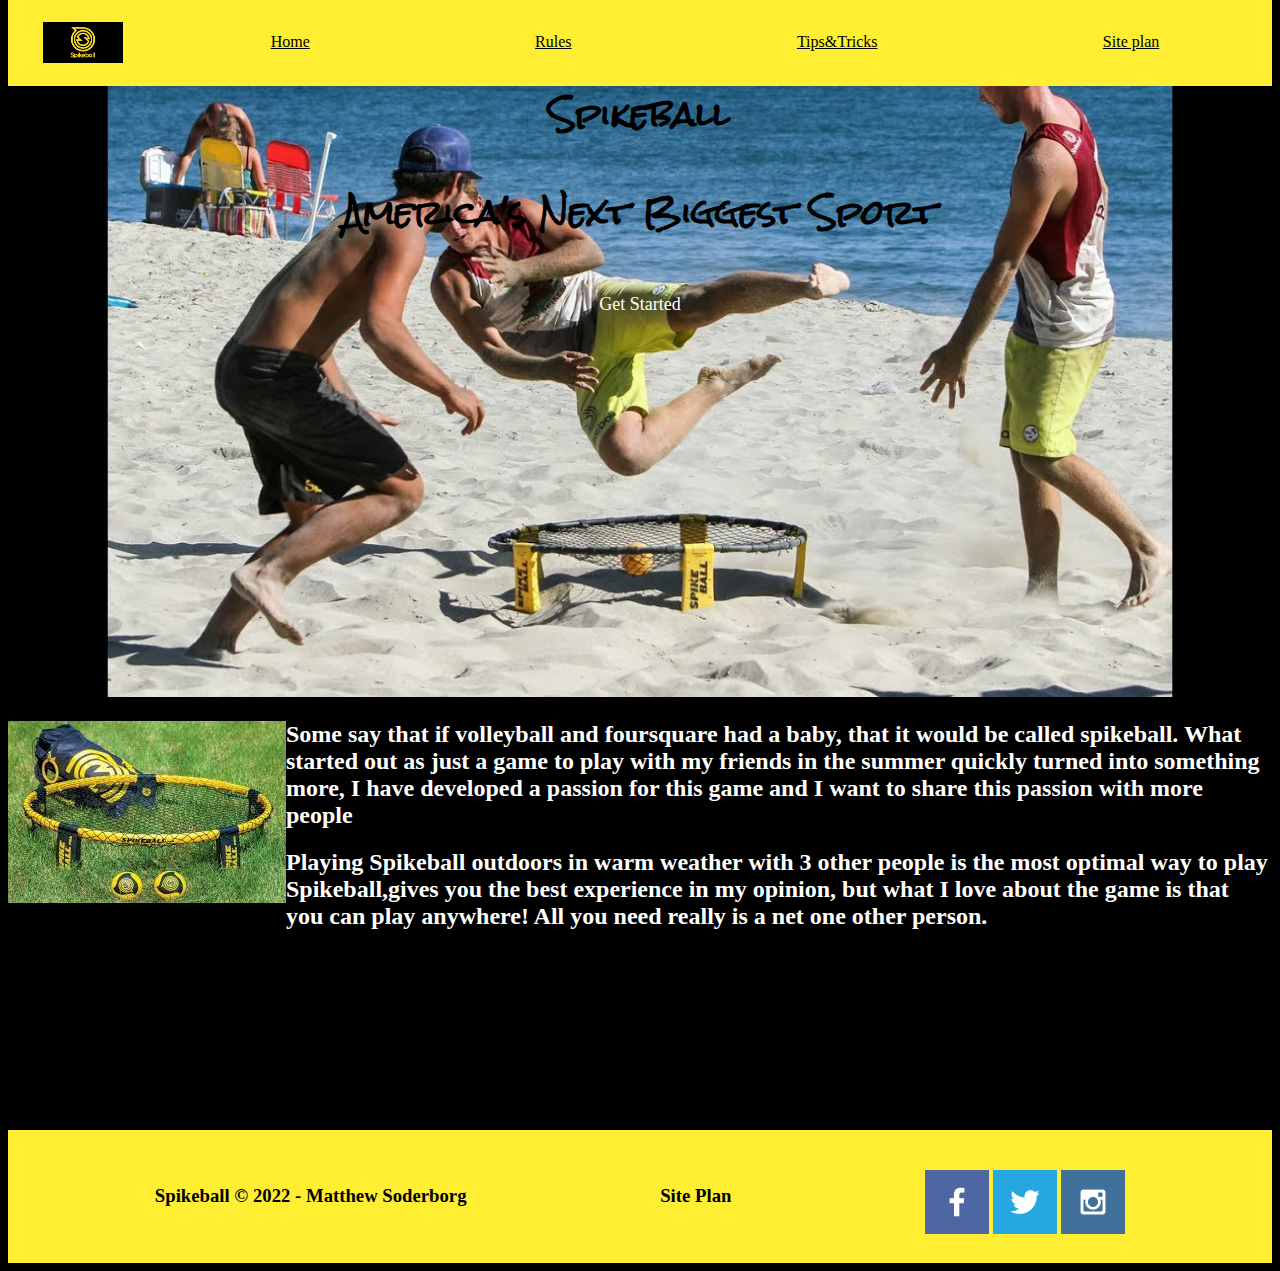
<file: Spikeball/index.html>
<!DOCTYPE html>
<html lang="en">
  <head>
    <meta charset="UTF-8" />
    <meta http-equiv="X-UA-Compatible" content="IE=edge" />
    <meta name="viewport" content="width=device-width, initial-scale=1.0" />
    <link rel="stylesheet" href="styles/index.css" />
    <title>Spikeball</title>
  </head>
  <body>
    <div id="content">
      <header>
        <a id="logo_link" href="index.html">
          <img
            class="logo"
            src="images/spikeball-image.png"
            alt="Spikeball Logo"
          />
        </a>
        <nav>
          <a href="index.html">Home</a>
          <a href="rules.html">Rules</a>
          <a href="tips&tricks.html">Tips&Tricks</a>
          <a href="site-plan.html">Site plan</a>
        </nav>
      </header>
      <div id="hero">
        <div id="hero-box">
          <img
            class="top"
            id="hero-image"
            src="images/spikeball-ppl.jpg"
            alt="people playing Spikeball on the beach"
          />
        </div>
        <section id="hero-msg">
          <h1 class="home_title">Spikeball</h1>
          <h4 class="home_title home_text">America's Next Biggest Sport</h4>
          <div class="button-box">
            <a class="start" href="rules.html">Get Started</a>
          </div>
        </section>
      </div>
      <main class="grid">
        <section class="people-box">
          <img class="box-img" src="images/net.jpg" alt="spikeball net" />
        </section>
        <h2 class="headings1">
          Some say that if volleyball and foursquare had a baby, that it would
          be called spikeball. What started out as just a game to play with my
          friends in the summer quickly turned into something more, I have
          developed a passion for this game and I want to share this passion
          with more people
        </h2>
        <section class="people-box1">
          <!-- <img class="box-img2" src="images/spike.jpg" alt="actual spikeball" /> -->
          <h2 class="headings">
            Playing Spikeball outdoors in warm weather with 3 other people is
            the most optimal way to play Spikeball,gives you the best experience
            in my opinion, but what I love about the game is that you can play
            anywhere! All you need really is a net one other person.
          </h2>
        </section>
      </main>
      <footer>
        <h3>Spikeball &copy; 2022 - Matthew Soderborg</h3>
        <h3><a href="site-plan.html">Site Plan</a></h3>
        <div class="social">
          <a href="https://facebook.com">
            <img src="images/facebook.png" alt="fb icon" />
          </a>
          <a href="https://twitter.com">
            <img src="images/twitter.png" alt="twitter icon" />
          </a>
          <a href="https://instagram.com">
            <img src="images/instagram.png" alt="instagram icon" />
          </a>
        </div>
      </footer>
    </div>
  </body>
</html>
</file>
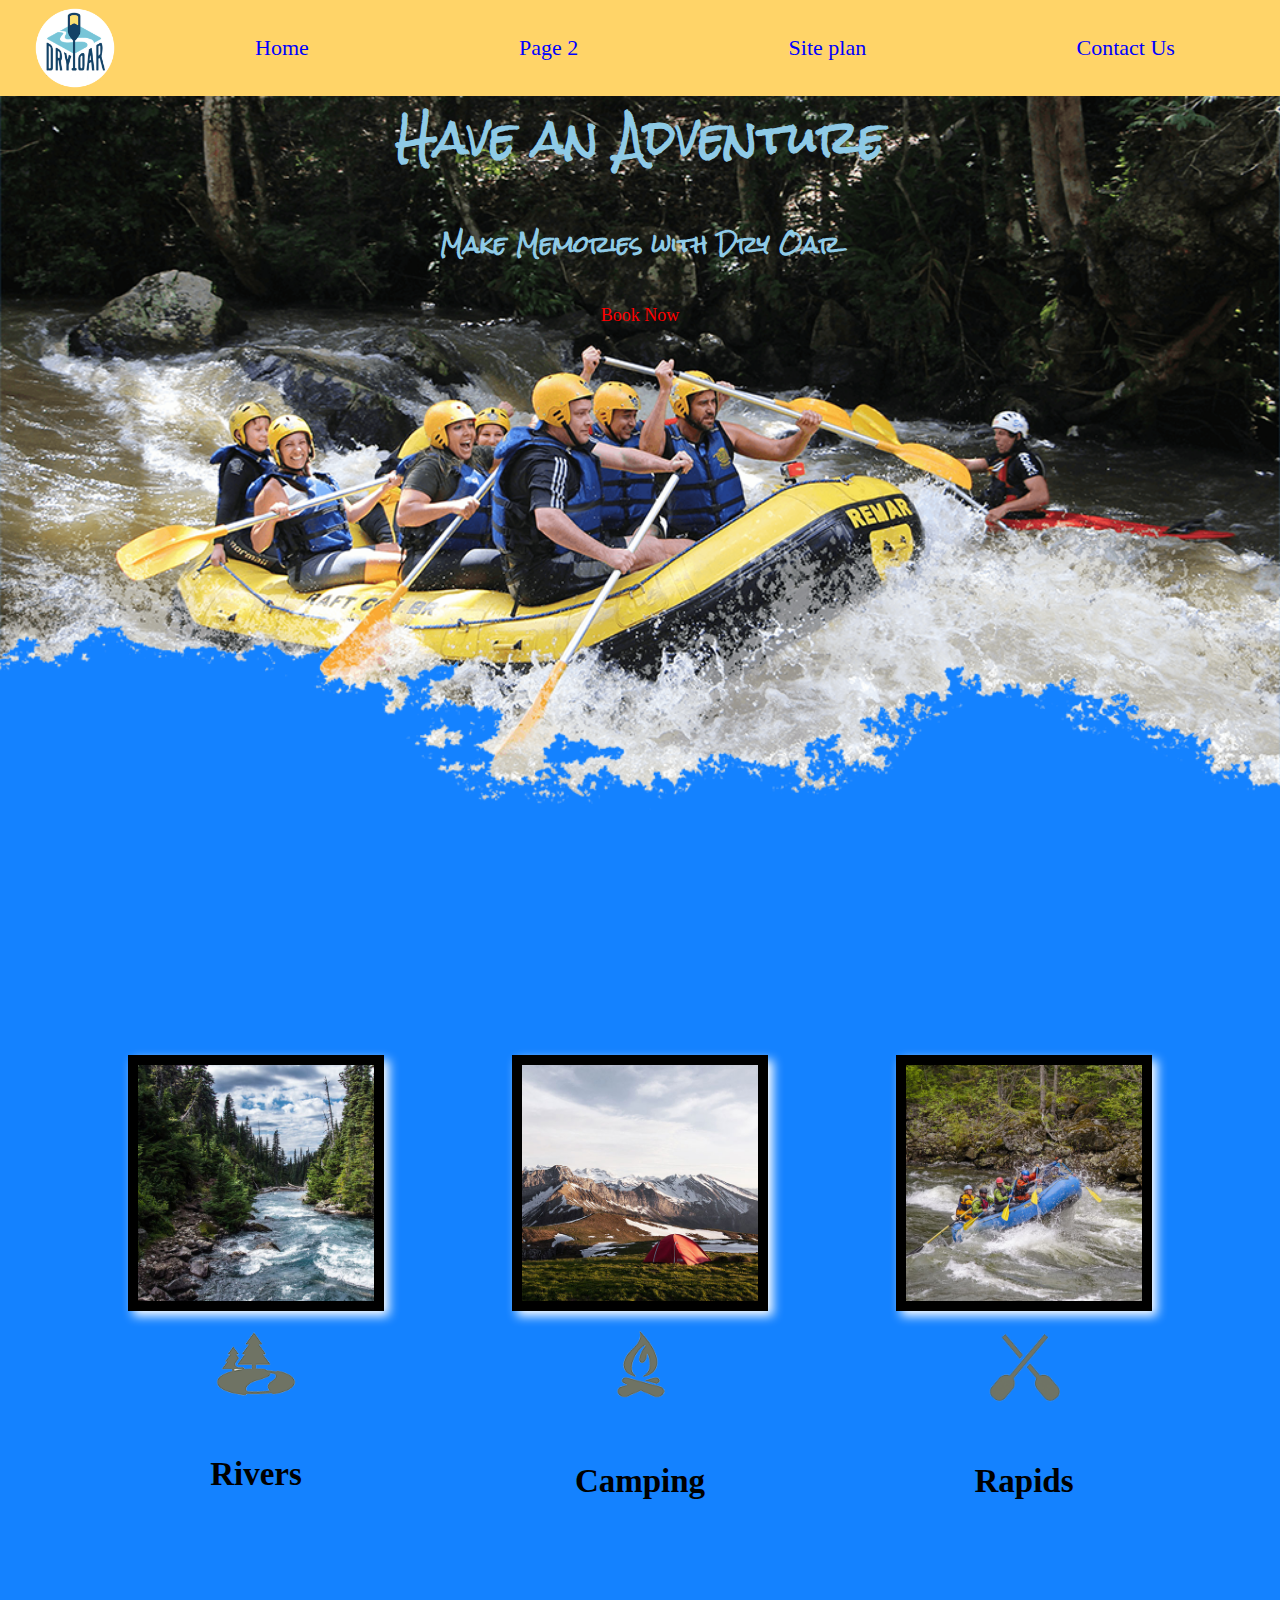
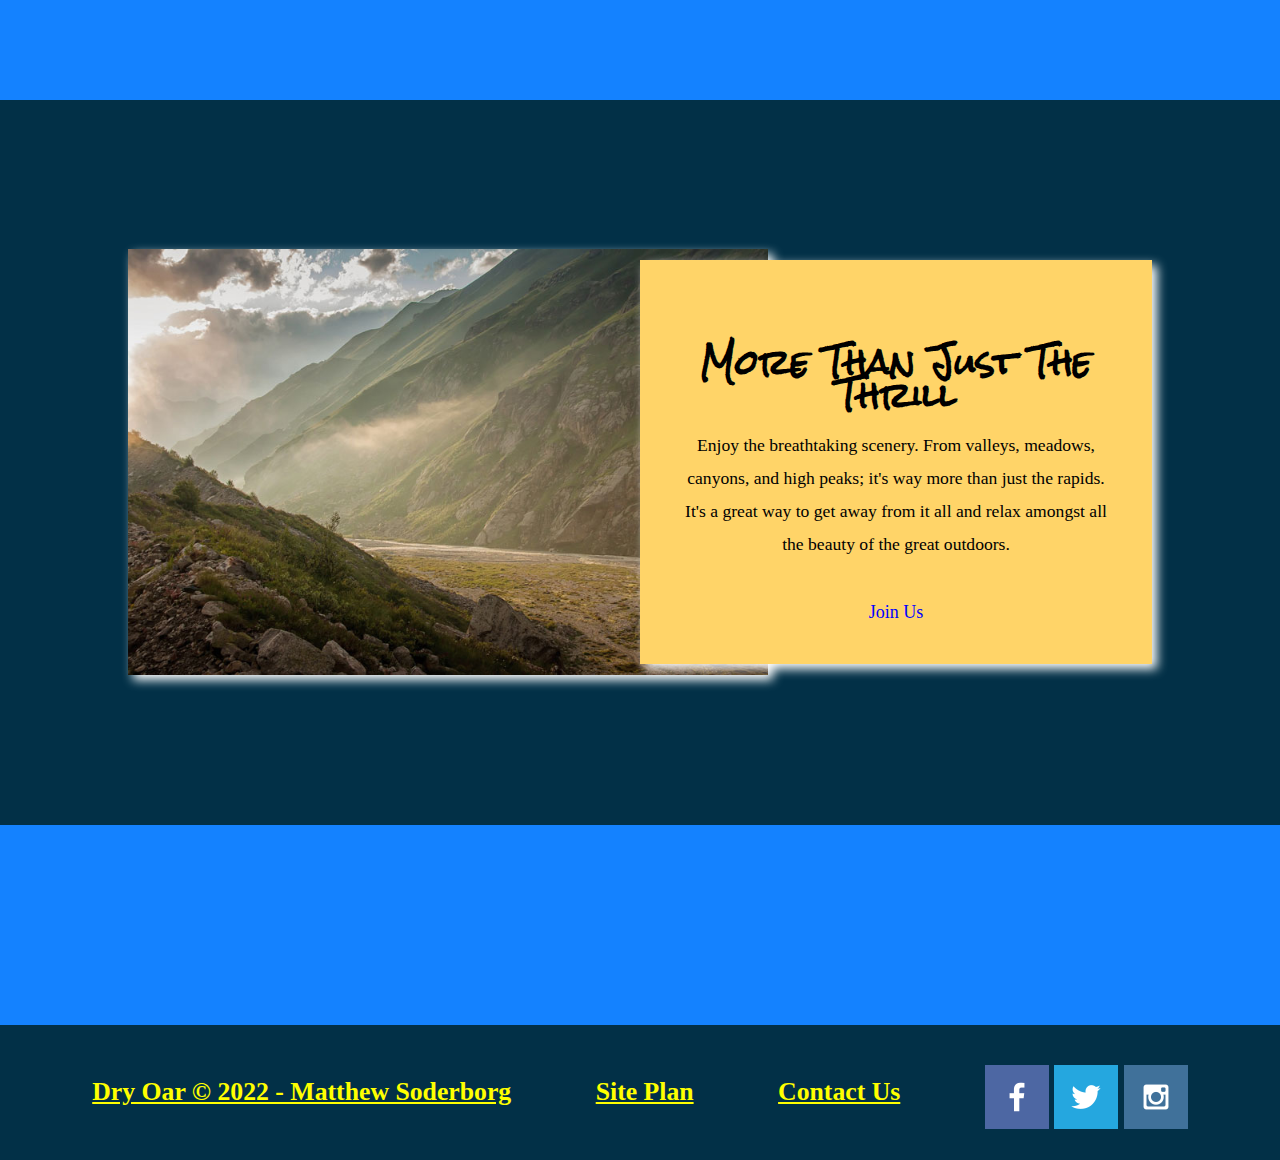
<file: wwr/index.html>
<!DOCTYPE html>
<html lang="en">
  <head>
    <meta charset="UTF-8" />
    <meta http-equiv="X-UA-Compatible" content="IE=edge" />
    <meta name="viewport" content="width=device-width, initial-scale=1.0" />
    <title>Dry Oar Rafting</title>
    <link rel="stylesheet" href="styles/style.css" />
  </head>
  <body>
    <div id="content">
      <header>
        <a id="logo_link" href="index.html">
          <img class="logo" src="images/logo.png" alt="Dry Oar Logo" />
        </a>
        <nav>
          <a href="index.html">Home</a>
          <a href="rivers.html">Page 2</a>
          <a href="site-plan-rafting.html">Site plan</a>
          <a href="contactus.html">Contact Us</a>
        </nav>
      </header>
      <div id="hero">
        <div id="hero-box">
          <img
            class="top"
            id="hero-image"
            src="images/hero.png"
            alt="people enjoying white water rafting"
          />
        </div>
        <section id="hero-msg">
          <h1 class="home_title">Have an Adventure</h1>
          <h4 class="home_title home_text">Make Memories with Dry Oar</h4>
          <div class="button-box">
            <a class="book" href="rates.html">Book Now</a>
          </div>
        </section>
      </div>
      <main class="home-grid">
        <section class="rivers-card">
          <img class="card-img" src="images/rivers.jpg" alt="river in forest" />
          <img class="icon" src="images/river_icon.png" alt="river icon" />
          <h2 class="headings">Rivers</h2>
        </section>
        <section class="camping-card">
          <img
            class="card-img"
            src="images/camping.jpg"
            alt="tent in mountains"
          />
          <img class="icon" src="images/fire_icon.png" alt="fire icon" />
          <h2 class="headings">Camping</h2>
        </section>
        <section class="rapids-card">
          <img class="card-img" src="images/rapids.jpg" alt="rafting boat" />
          <img class="icon" src="images/oars.png" alt="oars icon" />
          <h2 class="headings">Rapids</h2>
        </section>
        <div id="backround"></div>
        <img
          class="mountains"
          src="images/mountains.jpg"
          alt="Misty mountains"
        />
        <section class="msg">
          <h2>More Than Just The Thrill</h2>
          <p>
            Enjoy the breathtaking scenery. From valleys, meadows, canyons, and
            high peaks; it's way more than just the rapids. It's a great way to
            get away from it all and relax amongst all the beauty of the great
            outdoors.
          </p>
          <a class="join" href="rivers.html">Join Us</a>
        </section>
      </main>
      <footer>
        <h3>Dry Oar &copy; 2022 - Matthew Soderborg</h3>
        <h3><a href="site-plan-rafting.html">Site Plan</a></h3>
        <h3><a href="contactus.html">Contact Us</a></h3>
        <div class="social">
          <a href="https://facebook.com">
            <img src="images/facebook.png" alt="fb icon" />
          </a>
          <a href="https://twitter.com">
            <img src="images/twitter.png" alt="twitter icon" />
          </a>
          <a href="https://instagram.com">
            <img src="images/instagram.png" alt="instagram icon" />
          </a>
        </div>
      </footer>
    </div>
  </body>
</html>
</file>
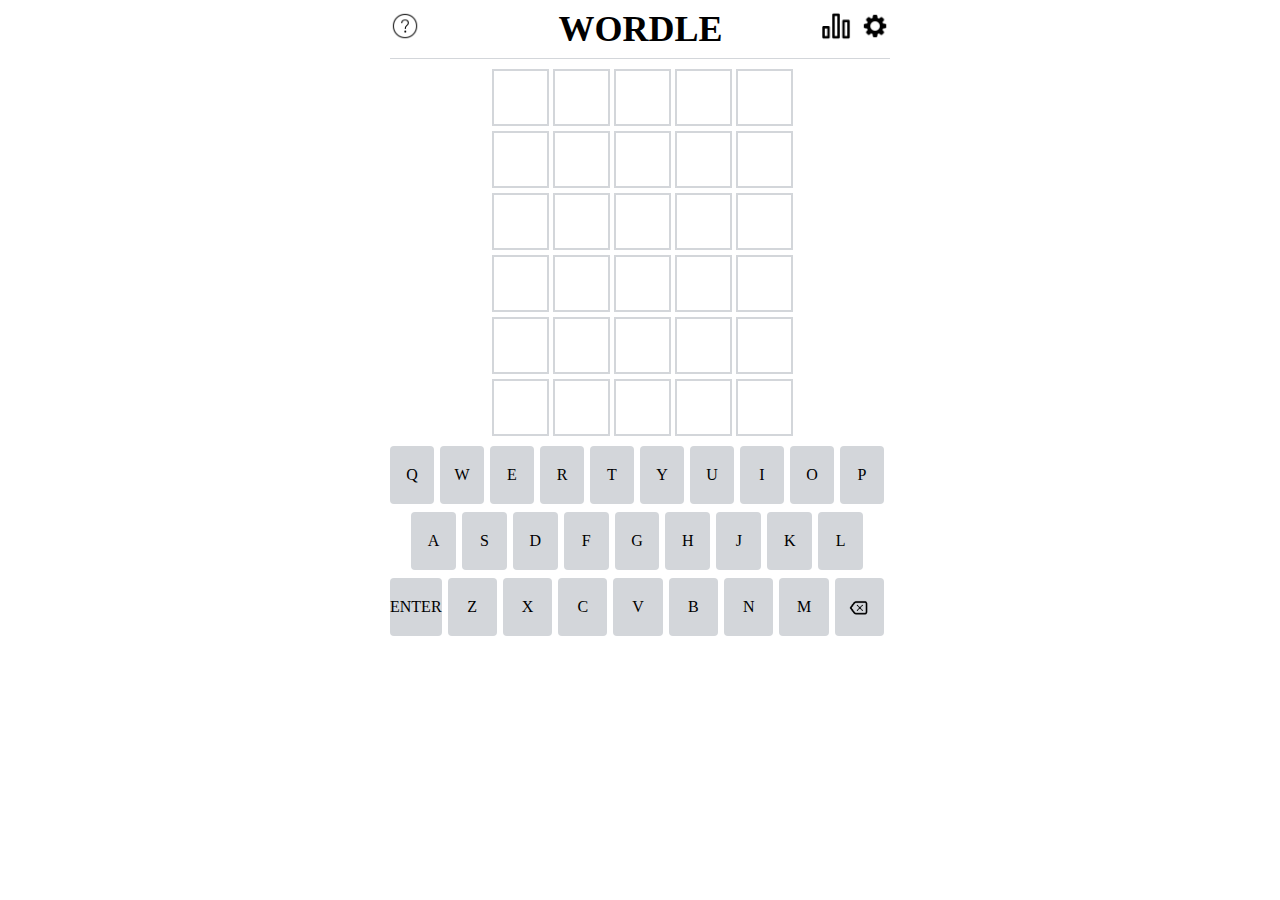
<file: extra_credit.html>
<!DOCTYPE html>
<html lang="en">
  <head>
    <meta charset="UTF-8" />
    <meta http-equiv="X-UA-Compatible" content="IE=edge" />
    <meta name="viewport" content="width=device-width, initial-scale=1.0" />
    <title>Document</title>
    <link rel="stylesheet" href="styles.css" />
  </head>
  <body>
    <header>
      <div class="heading">
        <div>
          <img class="help" src="help.png" alt="help button" />
        </div>

        <div class="title">WORDLE</div>

        <div>
          <img class="pics" src="chart.png" alt="chart button" />

          <img class="pics" src="gear.png" alt="gear button" />
        </div>
      </div>
    </header>

    <div class="row1">
      <div></div>
      <div></div>
      <div></div>
      <div></div>
      <div></div>
    </div>

    <div class="row2">
      <div></div>
      <div></div>
      <div></div>
      <div></div>
      <div></div>
    </div>

    <div class="row3">
      <div></div>
      <div></div>
      <div></div>
      <div></div>
      <div></div>
    </div>

    <div class="row4">
      <div></div>
      <div></div>
      <div></div>
      <div></div>
      <div></div>
    </div>

    <div class="row5">
      <div></div>
      <div></div>
      <div></div>
      <div></div>
      <div></div>
    </div>

    <div class="row6">
      <div></div>
      <div></div>
      <div></div>
      <div></div>
      <div></div>
    </div>
<!-- 
    <div class="keyboard1">
      <button class="color_butt">Q</button>
      <button class="color_butt">W</button>
      <button class="color_butt">E</button>
      <button class="color_butt">R</button>
      <button class="color_butt">T</button>
      <button class="color_butt">Y</button>
      <button class="color_butt">U</button>
      <button class="color_butt">I</button>
      <button class="color_butt">O</button>
      <button class="color_butt">P</button>
    </div>

    <div class="keyboard2">
      <button class="space"></button>
      <button class="color_butt">A</button>
      <button class="color_butt">S</button>
      <button class="color_butt">D</button>
      <button class="color_butt">F</button>
      <button class="color_butt">G</button>
      <button class="color_butt">H</button>
      <button class="color_butt">J</button>
      <button class="color_butt">K</button>
      <button class="color_butt">L</button>
      <button class="space"></button>
    </div>

    <div class="keyboard3">
      <button class="color_butt_ent">ENTER</button>
      <button class="color_butt">Z</button>
      <button class="color_butt">X</button>
      <button class="color_butt">C</button>
      <button class="color_butt">V</button>
      <button class="color_butt">B</button>
      <button class="color_butt">N</button>
      <button class="color_butt">M</button>
      <button class="color_butt">
        <img class="backspace" src="/images/backspace.png" alt="backspace" />
      </button> -->

      <div class="board">

       <div class="keyrow">
        <div class="button">Q</div>
         <div class="button">W</div>
         <div class="button">E</div>
         <div class="button">R</div>
         <div class="button">T</div>
         <div class="button">Y</div>
         <div class="button">U</div>
         <div class="button">I</div>
         <div class="button">O</div>
         <div class="button">P</div>
        </div>
      <div class="keyrow">
        <div class="space"></div>
        <div class="button">A</div>
        <div class="button">S</div>
        <div class="button">D</div>
        <div class="button">F</div>
        <div class="button">G</div>
        <div class="button">H</div>
        <div class="button">J</div>
        <div class="button">K</div>
        <div class="button">L</div>
        <div class="space"></div>
      </div>
      <div class="keyrow">
        <div class="button">ENTER</div>
        <div class="button">Z</div>
        <div class="button">X</div>
        <div class="button">C</div>
        <div class="button">V</div>
        <div class="button">B</div>
        <div class="button">N</div>
        <div class="button">M</div>
        <div class="button">
          <img class="backspace" src="backspace.png" alt="backspace" />
      </div>

      </div>
      </div>
    </div>
  </body>
</html>
</file>
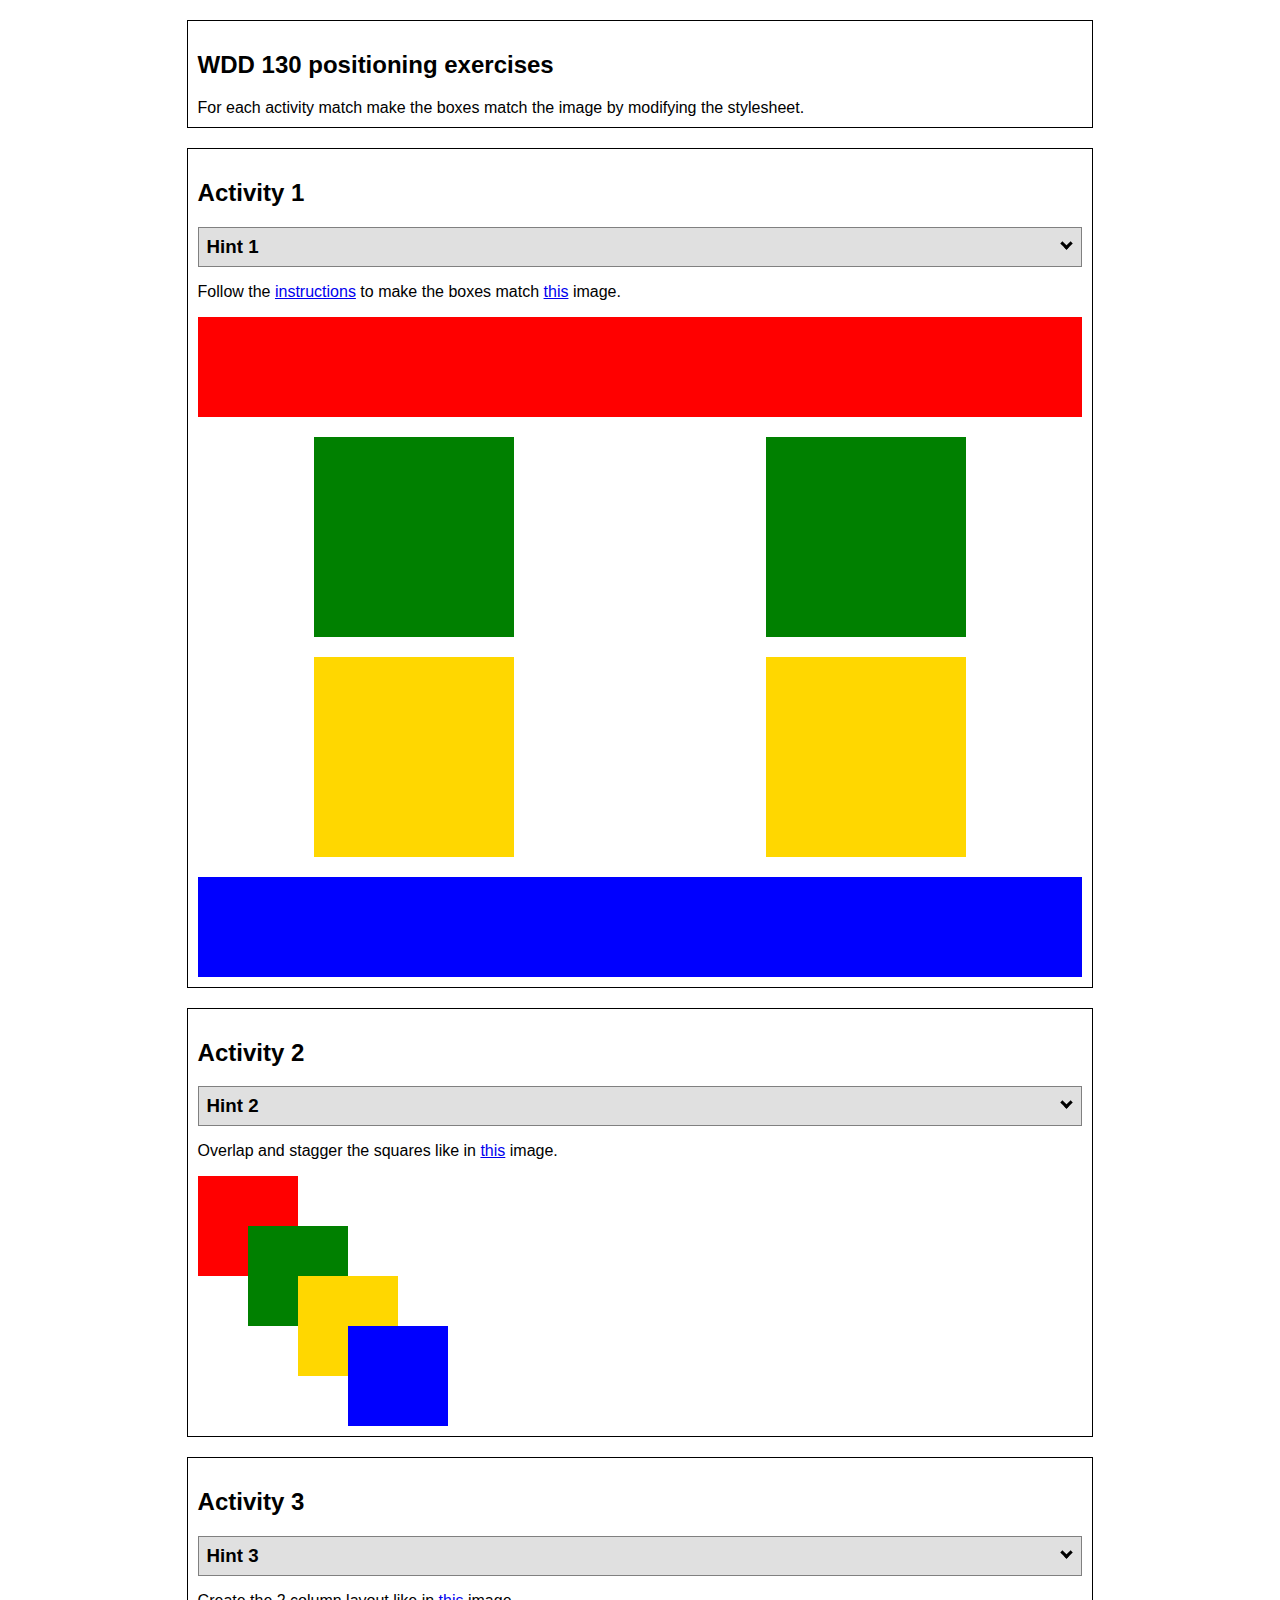
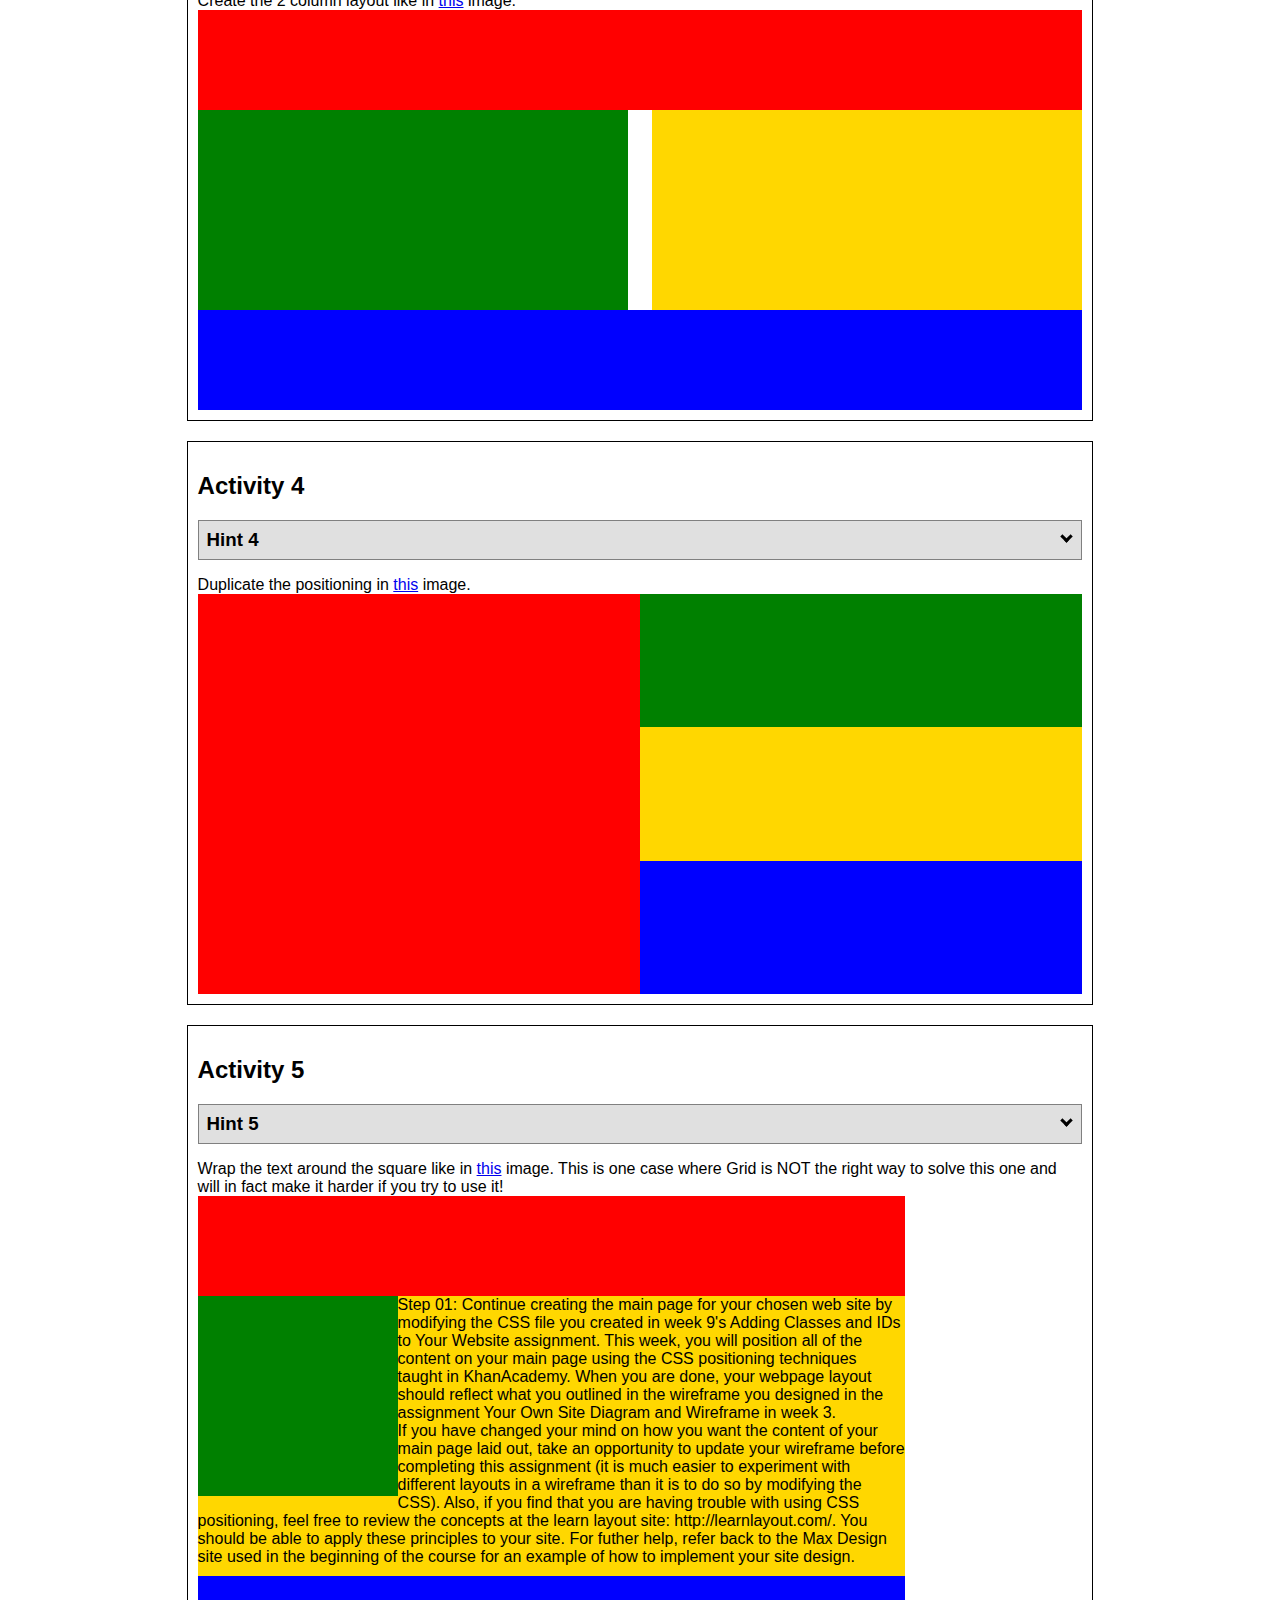
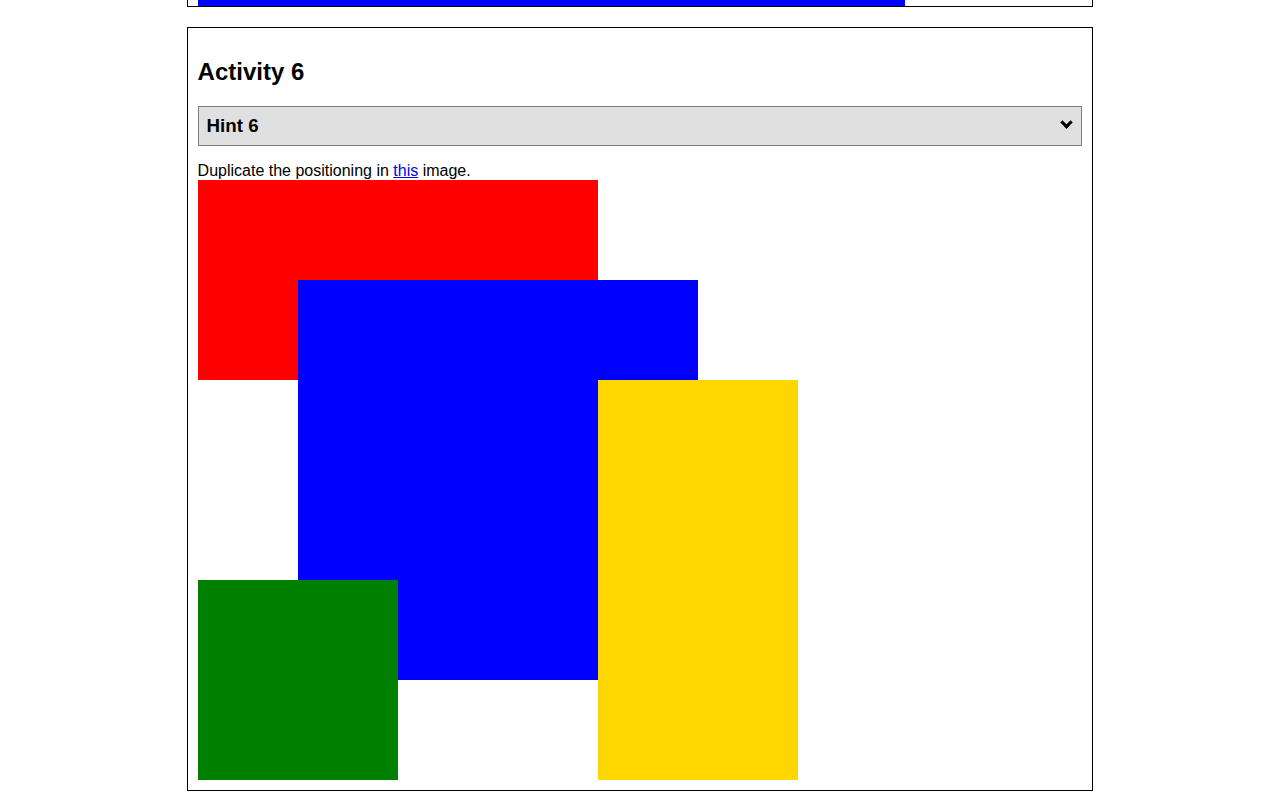
<file: positioning.html>
<!DOCTYPE html>
<html lang="en">
  <head>
    <!-- HTML - Name: positioning.html -->
    <title>Positioning Activity</title>
    <link rel="stylesheet" type="text/css" href="positionstyles.css" />
  </head>
  <body>
    <div class="activity">
      <h2>WDD 130 positioning exercises</h2>
      For each activity match make the boxes match the image by modifying the
      stylesheet.
    </div>
    <div class="activity">
      <h2>Activity 1</h2>
      <section class="hint">
        <input type="checkbox" /><i></i>
        <h3>Hint 1</h3>
        <div>
          <p>
            Check out the
            <a
              href="https://byui-wdd.github.io/wdd130/activities/w06-css-positioning.html"
              target="_blank"
              >activity instructions</a
            >
            in Ilearn!
          </p>
        </div>
      </section>
      <p>
        Follow the
        <a
          href="https://byui-wdd.github.io/wdd130/activities/w06-css-positioning.html"
          target="_blank"
          >instructions</a
        >
        to make the boxes match
        <a
          href="https://byui-wdd.github.io/wdd130/images/example1.png"
          target="_blank"
          >this</a
        >
        image.
      </p>
      <div class="content1">
        <div class="red1"></div>
        <div class="green1"></div>
        <div class="green1"></div>
        <div class="yellow1"></div>
        <div class="yellow1"></div>
        <div class="blue1"></div>
      </div>
    </div>
    <div class="activity">
      <h2>Activity 2</h2>
      <section class="hint">
        <input type="checkbox" />
        <h3>Hint 2</h3>
        <i></i>
        <div>
          <p>
            Remember that the best way to shift elements around slightly on the
            page is with Margins. You could also use Grid. Either would work for
            this. If you choose margin, you can use a <em>negative</em> margin.
            (ie margin-top: -20px;)
          </p>
          <h4>Properties used:</h4>
          <ul>
            <li>margin-top, margin-left</li>
            <li>...or...</li>
            <li>grid-template-columns: 50px 50px 50px 50px 50px</li>
          </ul>
        </div>
      </section>
      <p>
        Overlap and stagger the squares like in
        <a
          href="https://byui-wdd.github.io/wdd130/images/example2.png"
          target="_blank"
          >this</a
        >
        image.
      </p>
      <div class="content2">
        <div class="red2"></div>
        <div class="green2"></div>
        <div class="yellow2"></div>
        <div class="blue2"></div>
      </div>
    </div>
    <div class="activity">
      <h2>Activity 3</h2>
      <section class="hint">
        <input type="checkbox" />
        <h3>Hint 3</h3>
        <i></i>
        <div>
          <p>
            This one is going to be best solved with CSS Grid. Remember to make
            the boxes the right width first...then start moving them around.
          </p>
          <h4>Properties used:</h4>
          <ul>
            <li>display:grid;</li>
            <li>grid-template-columns:</li>
            <li>grid-column-gap:</li>
            <li>grid-column:</li>
          </ul>
        </div>
      </section>
      Create the 2 column layout like in
      <a
        href="https://byui-wdd.github.io/wdd130/images/example3.png"
        target="_blank"
        >this</a
      >
      image.
      <div class="content3">
        <div class="red3"></div>
        <div class="green3"></div>
        <div class="yellow3"></div>
        <div class="blue3"></div>
      </div>
    </div>
    <div class="activity">
      <h2>Activity 4</h2>
      <section class="hint">
        <input type="checkbox" />
        <h3>Hint 4</h3>
        <i></i>
        <div>
          <p>
            For the others we have been primarily concerned with width. For this
            one you will need to adjust height as well.
          </p>
          <h4>Properties used:</h4>
          <ul>
            <li>display:grid;</li>
            <li>grid-template-columns:</li>
            <li>grid-row:</li>
          </ul>
        </div>
      </section>
      Duplicate the positioning in
      <a
        href="https://byui-wdd.github.io/wdd130/images/example4.png"
        target="_blank"
        >this</a
      >
      image.
      <div class="content4">
        <div class="red4"></div>
        <div class="green4"></div>
        <div class="yellow4"></div>
        <div class="blue4"></div>
      </div>
    </div>

    <div class="activity">
      <h2>Activity 5</h2>
      <section class="hint">
        <input type="checkbox" />
        <h3>Hint 5</h3>
        <i></i>
        <div>
          <p>
            Grid is <strong>not</strong> the right way to do this. In fact there
            is only one way to really do that...and that is with float. Remember
            that we float the thing we want the text to wrap around. Also
            remember to start by making all the shapes the right size and shape.
          </p>
          <h4>Properties used:</h4>
          <ul>
            <li>float: left;</li>
          </ul>
        </div>
      </section>
      Wrap the text around the square like in
      <a
        href="https://byui-wdd.github.io/wdd130/images/example5.png"
        target="_blank"
        >this</a
      >
      image. This is one case where Grid is NOT the right way to solve this one
      and will in fact make it harder if you try to use it!
      <div class="content5">
        <div class="red5"></div>
        <div class="green5"></div>
        <div class="yellow5">
          Step 01: Continue creating the main page for your chosen web site by
          modifying the CSS file you created in week 9's Adding Classes and IDs
          to Your Website assignment. This week, you will position all of the
          content on your main page using the CSS positioning techniques taught
          in KhanAcademy. When you are done, your webpage layout should reflect
          what you outlined in the wireframe you designed in the assignment Your
          Own Site Diagram and Wireframe in week 3. <br />
          If you have changed your mind on how you want the content of your main
          page laid out, take an opportunity to update your wireframe before
          completing this assignment (it is much easier to experiment with
          different layouts in a wireframe than it is to do so by modifying the
          CSS). Also, if you find that you are having trouble with using CSS
          positioning, feel free to review the concepts at the learn layout
          site: http://learnlayout.com/. You should be able to apply these
          principles to your site. For futher help, refer back to the Max Design
          site used in the beginning of the course for an example of how to
          implement your site design.
        </div>
        <div class="blue5"></div>
      </div>
    </div>
    <div class="activity">
      <h2>Activity 6</h2>
      <section class="hint">
        <input type="checkbox" />
        <h3>Hint 6</h3>
        <i></i>
        <div>
          <p>
            This one is all about visualizing the grid behind the layout. If you
            are having a hard time doing that first: all the sizes are even
            multiples of 100, and second here is another example with the lines
            drawn:
            <a
              href="https://byui-wdd.github.io/wdd130/images/example6-hint.png"
              target="_blank"
              >example 6 with lines</a
            >. For this one you will find it easiest if you use px for the
            column width. You can also use <kbd>z-index</kbd> to control the
            element layering.
          </p>
          <h4>Properties used:</h4>
          <ul>
            <li>display:grid;</li>
            <li>grid-template-columns:</li>
            <li>grid-column:</li>
            <li>grid-row:</li>
            <li>
              <a
                href="https://www.w3schools.com/cssref/pr_pos_z-index.asp"
                target="_blank"
                >z-index:</a
              >
            </li>
          </ul>
        </div>
      </section>
      Duplicate the positioning in
      <a
        href="https://byui-wdd.github.io/wdd130/images/example6.png"
        target="_blank"
        >this</a
      >
      image.
      <div class="content6">
        <div class="red6"></div>
        <div class="green6"></div>
        <div class="yellow6"></div>
        <div class="blue6"></div>
      </div>
    </div>
  </body>
</html>
</file>
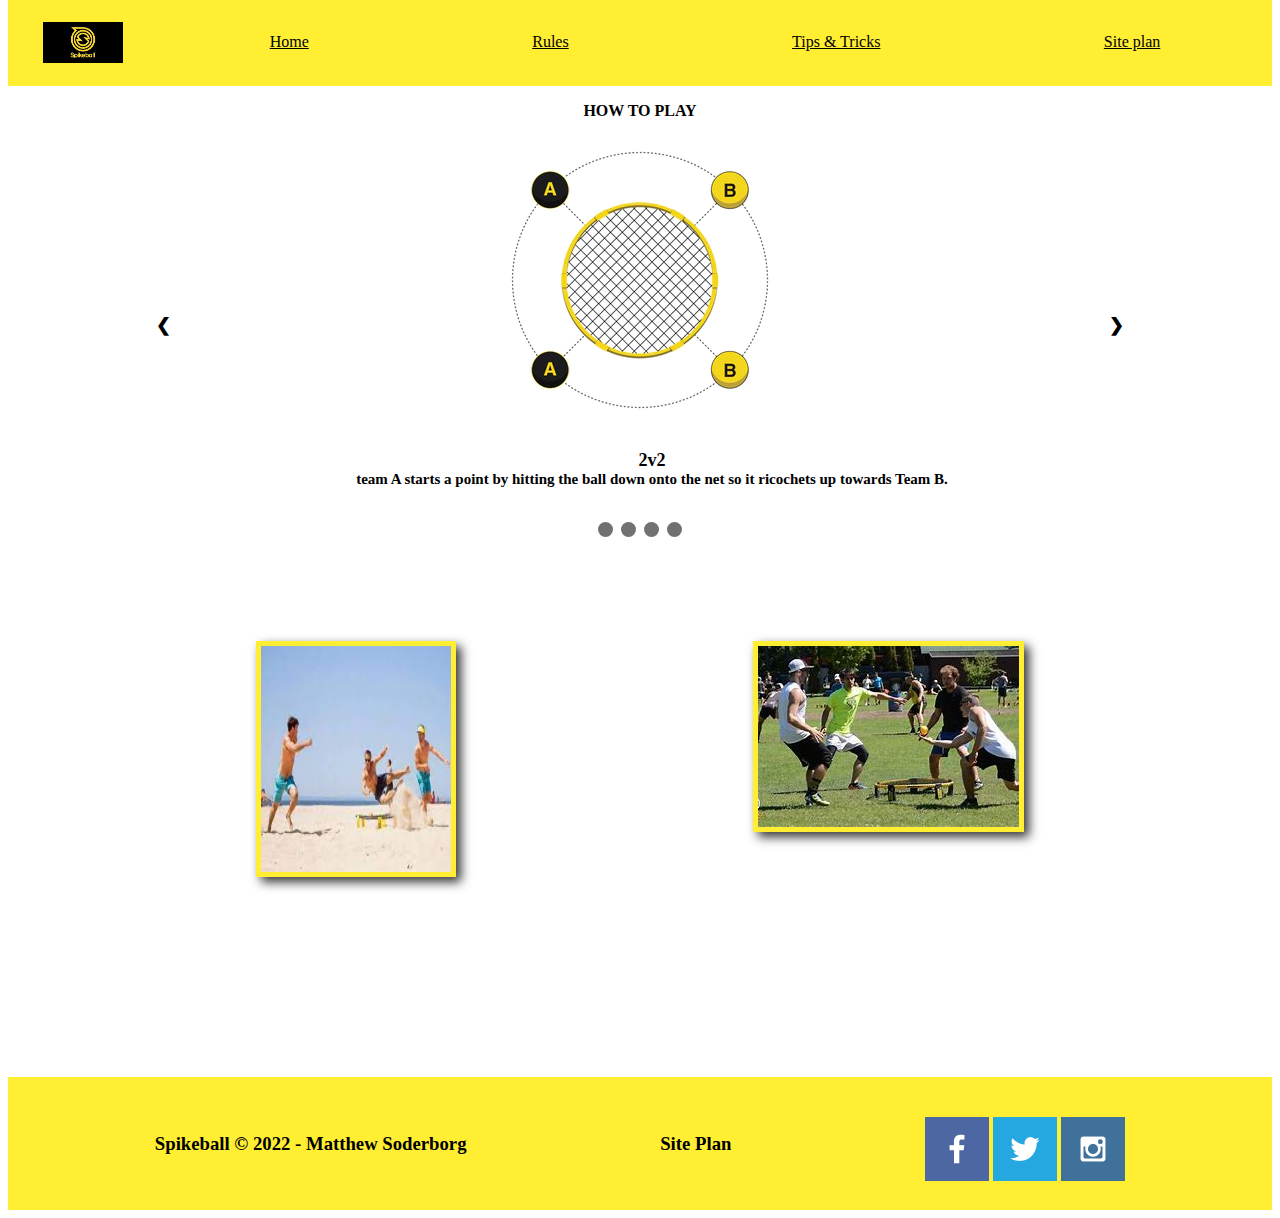
<file: Spikeball/rules.html>
<!DOCTYPE html>
<html lang="en">
  <head>
    <meta charset="UTF-8" />
    <meta http-equiv="X-UA-Compatible" content="IE=edge" />
    <meta name="viewport" content="width=device-width, initial-scale=1.0" />
    <link rel="stylesheet" href="styles/rules.css" />
    <title>Rules</title>
  </head>
  <body>
    <div id="content">
      <header>
        <a id="logo_link" href="index.html">
          <img
            class="logo"
            src="images/spikeball-image.png"
            alt="Spikeball Logo"
          />
        </a>
        <nav>
          <a href="index.html">Home</a>
          <a href="rules.html">Rules</a>
          <a href="tips&tricks.html">Tips & Tricks</a>
          <a href="site-plan.html">Site plan</a>
        </nav>
      </header>

      <p>HOW TO PLAY</p>

      <!-- Slideshow container -->
      <div class="slideshow-container">
        <!-- Full-width images with number and caption text -->
        <div class="mySlides fade">
          <div class="numbertext">1 / 4</div>
          <img id="img" src="images/play1.webp" />
          <div class="text">
            <div class="headtext">2v2</div>
            team A starts a point by hitting the ball down onto the net so it
            ricochets up towards Team B.
          </div>
        </div>

        <div class="mySlides fade">
          <div class="numbertext">2 / 4</div>
          <img id="img" src="images/play2.webp" />
          <div class="text">
            <div class="headtext">3 touches</div>
            paragraph paragraph-med">Teams have up to three alternating touches
            (think bump, set, spike) to return the ball to the net.
          </div>
        </div>

        <div class="mySlides fade">
          <div class="numbertext">3 / 4</div>
          <img id="img" src="images/play3.webp" />
          <div class="text">
            <div class="headtext">360 degree play</div>
            After the serve, players can move or hit in any direction.
          </div>
        </div>

        <div class="mySlides fade">
          <div class="numbertext">4 / 4</div>
          <img id="img" src="images/play4.webp" />
          <div class="text">
            <div class="headtext">Scoring</div>
            If a team can't return the ball onto the net with their 3 touches,
            their opponent scores 1 point. A shot that hits the ground, rim, or
            bounces more than once on the net is no good. First team to 21 wins!
          </div>
        </div>

        <!-- Next and previous buttons -->
        <a class="prev" onclick="plusSlides(-1)">&#10094;</a>
        <a class="next" onclick="plusSlides(1)">&#10095;</a>
      </div>
      <br />

      <!-- The dots/circles -->
      <div style="text-align: center">
        <span class="dot" onclick="currentSlide(1)"></span>
        <span class="dot" onclick="currentSlide(2)"></span>
        <span class="dot" onclick="currentSlide(3)"></span>
        <span class="dot" onclick="currentSlide(4)"></span>
      </div>

      <!-- <ol>
        2v2 team A starts a point by hitting the ball down onto the net so it
        ricochets up towards Team B.
      </ol>
      <ol>
        3 touches paragraph paragraph-med">Teams have up to three alternating
        touches (think bump, set, spike) to return the ball to the net.
      </ol>
      <ol>
        360 degree play After the serve, players can move or hit in any
        direction.
      </ol>
      <ol>
        Scoring If a team can't return the ball onto the net with their 3
        touches, their opponent scores 1 point. A shot that hits the ground,
        rim, or bounces more than once on the net is no good. First team to 21
        wins!
      </ol> -->
      <div class="rulesimg">
        <img
          id="rulespic1"
          src="images/spikeball-ppl3.jpg"
          alt="people playing spikeball"
        />
        <img
          id="rulespic2"
          src="images/spikeball-ppl4.jpg"
          alt="people playing spikeball"
        />
      </div>

      <footer>
        <h3>Spikeball &copy; 2022 - Matthew Soderborg</h3>
        <h3><a href="site-plan.html">Site Plan</a></h3>
        <div class="social">
          <a href="https://facebook.com">
            <img src="images/facebook.png" alt="fb icon" />
          </a>
          <a href="https://twitter.com">
            <img src="images/twitter.png" alt="twitter icon" />
          </a>
          <a href="https://instagram.com">
            <img src="images/instagram.png" alt="instagram icon" />
          </a>
        </div>
      </footer>
    </div>
  </body>
  <script>
    var slideIndex = 1;
    showSlides(slideIndex);

    // Next/previous controls
    function plusSlides(n) {
      showSlides((slideIndex += n));
    }

    // Thumbnail image controls
    function currentSlide(n) {
      showSlides((slideIndex = n));
    }

    function showSlides(n) {
      var i;
      var slides = document.getElementsByClassName("mySlides");
      var dots = document.getElementsByClassName("dot");
      if (n > slides.length) {
        slideIndex = 1;
      }
      if (n < 1) {
        slideIndex = slides.length;
      }
      for (i = 0; i < slides.length; i++) {
        slides[i].style.display = "none";
      }
      for (i = 0; i < dots.length; i++) {
        dots[i].className = dots[i].className.replace(" active", "");
      }
      slides[slideIndex - 1].style.display = "flex";
      dots[slideIndex - 1].className += " active";
    }
  </script>
</html>
</file>
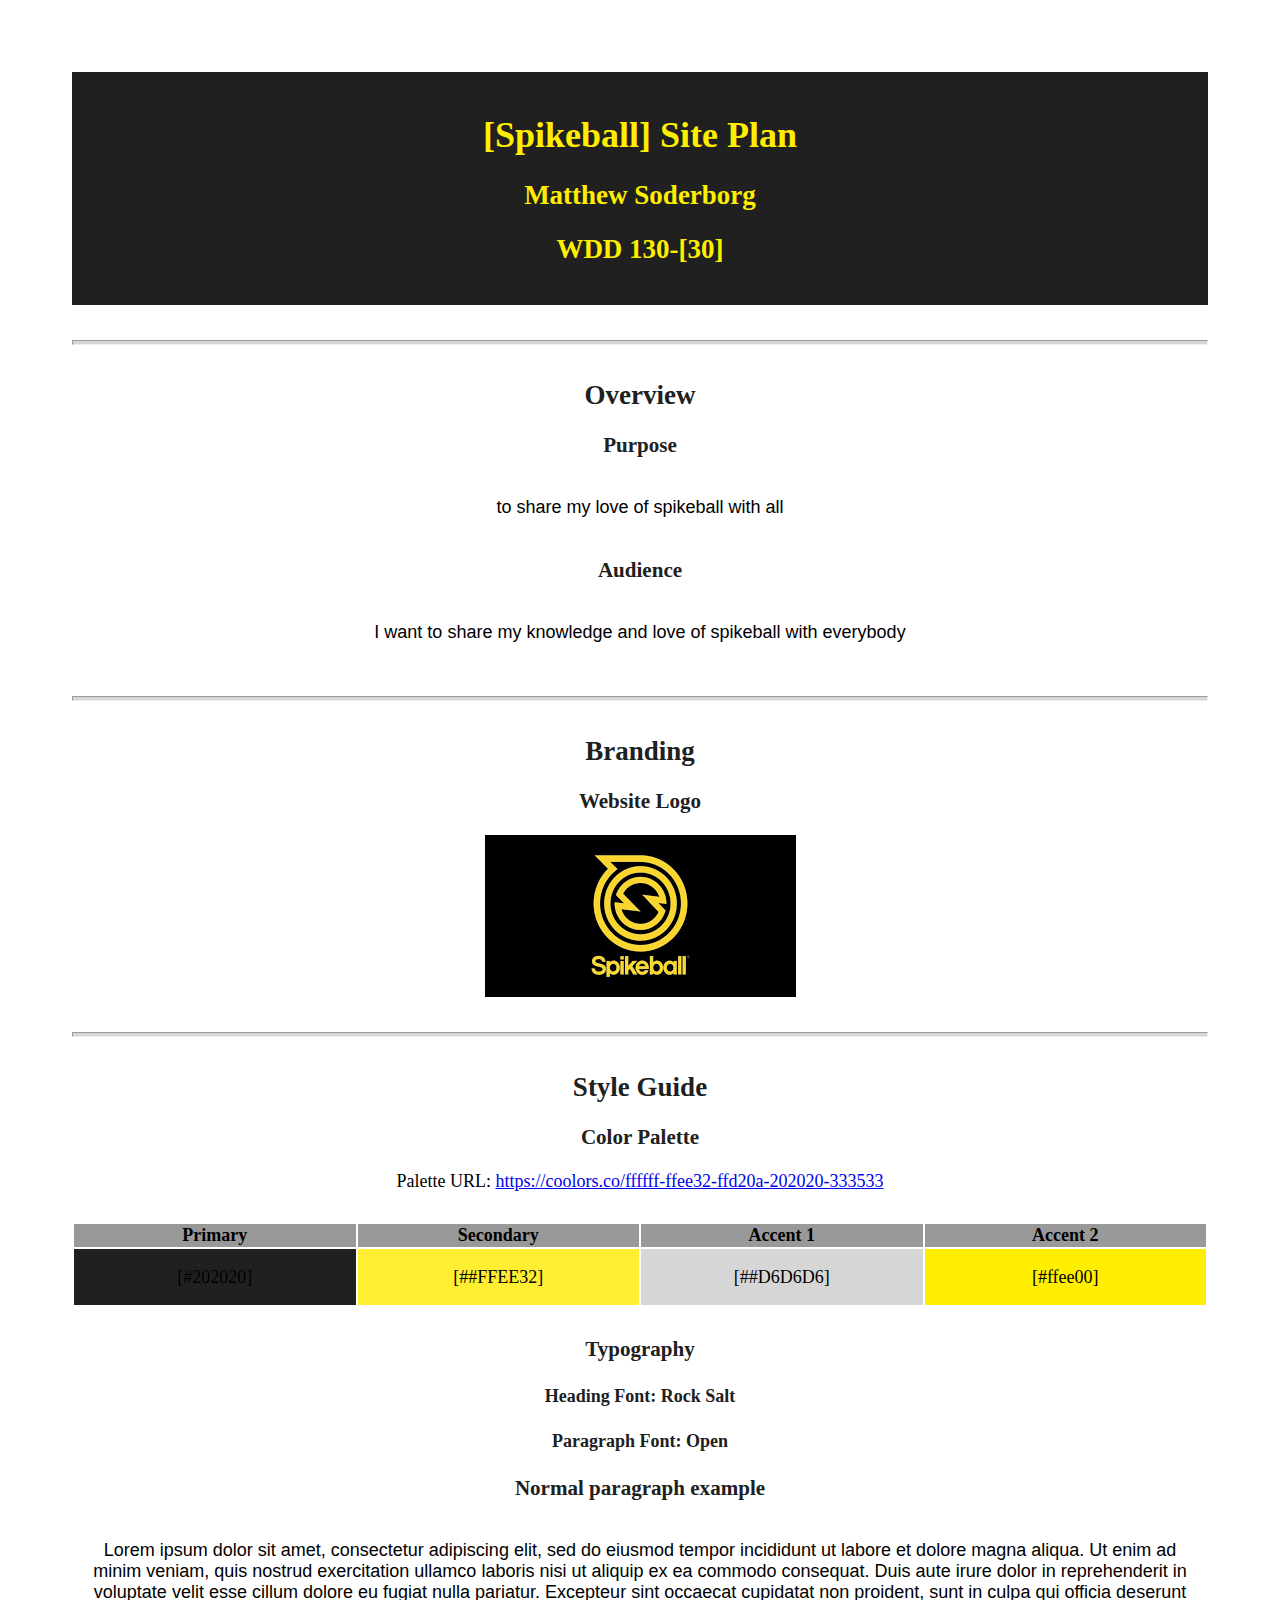
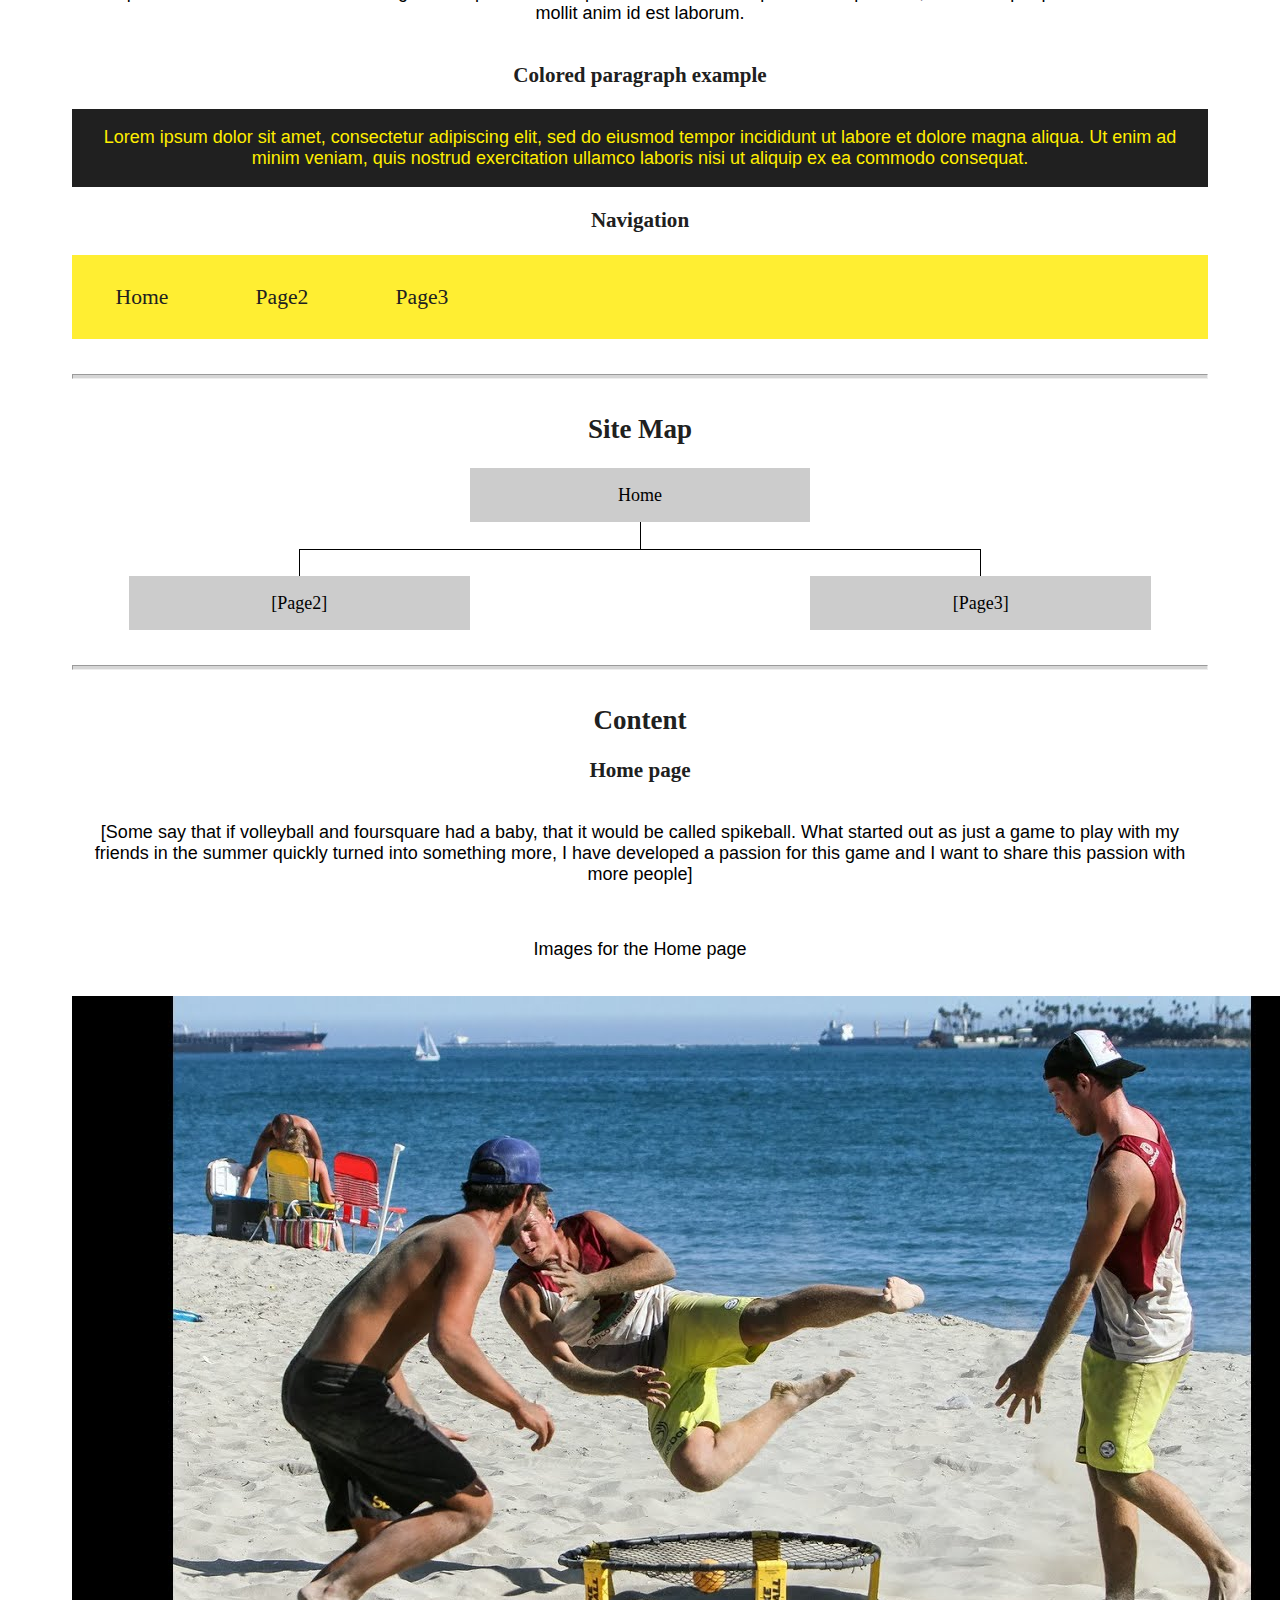
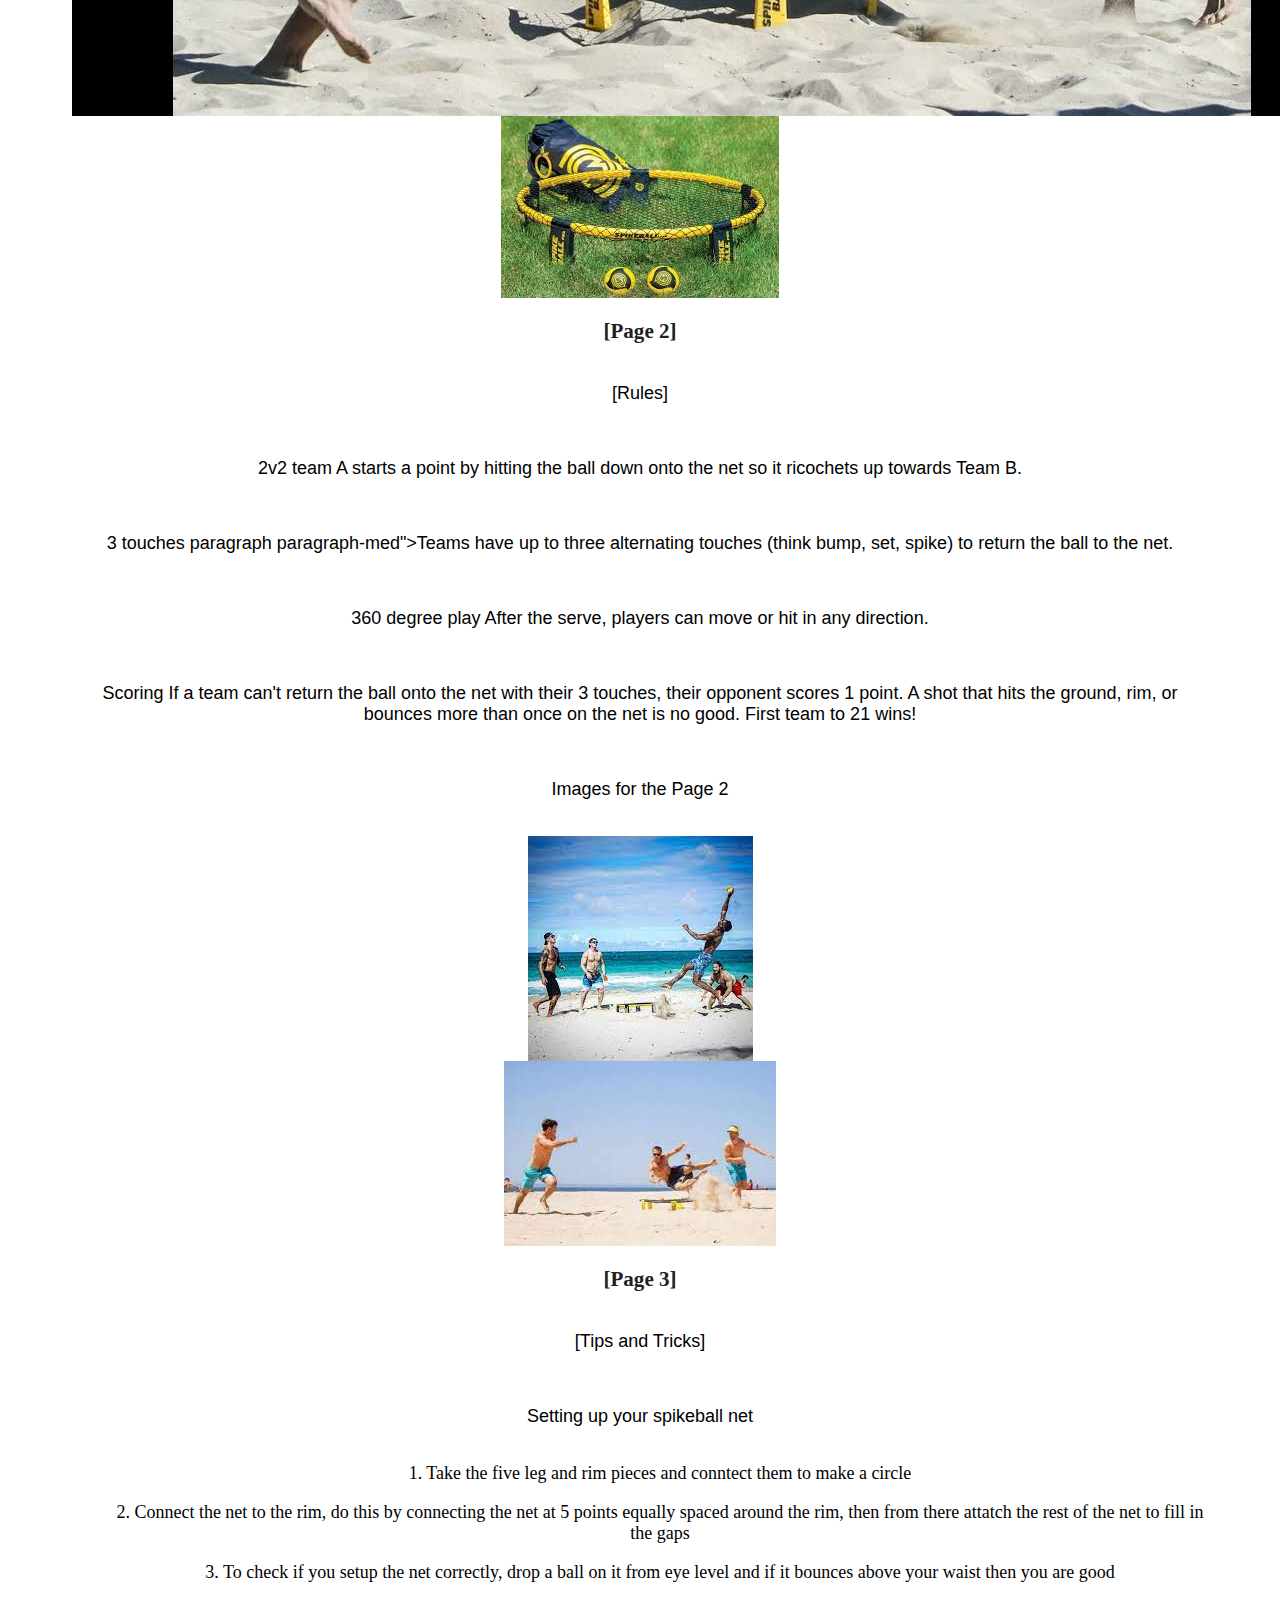
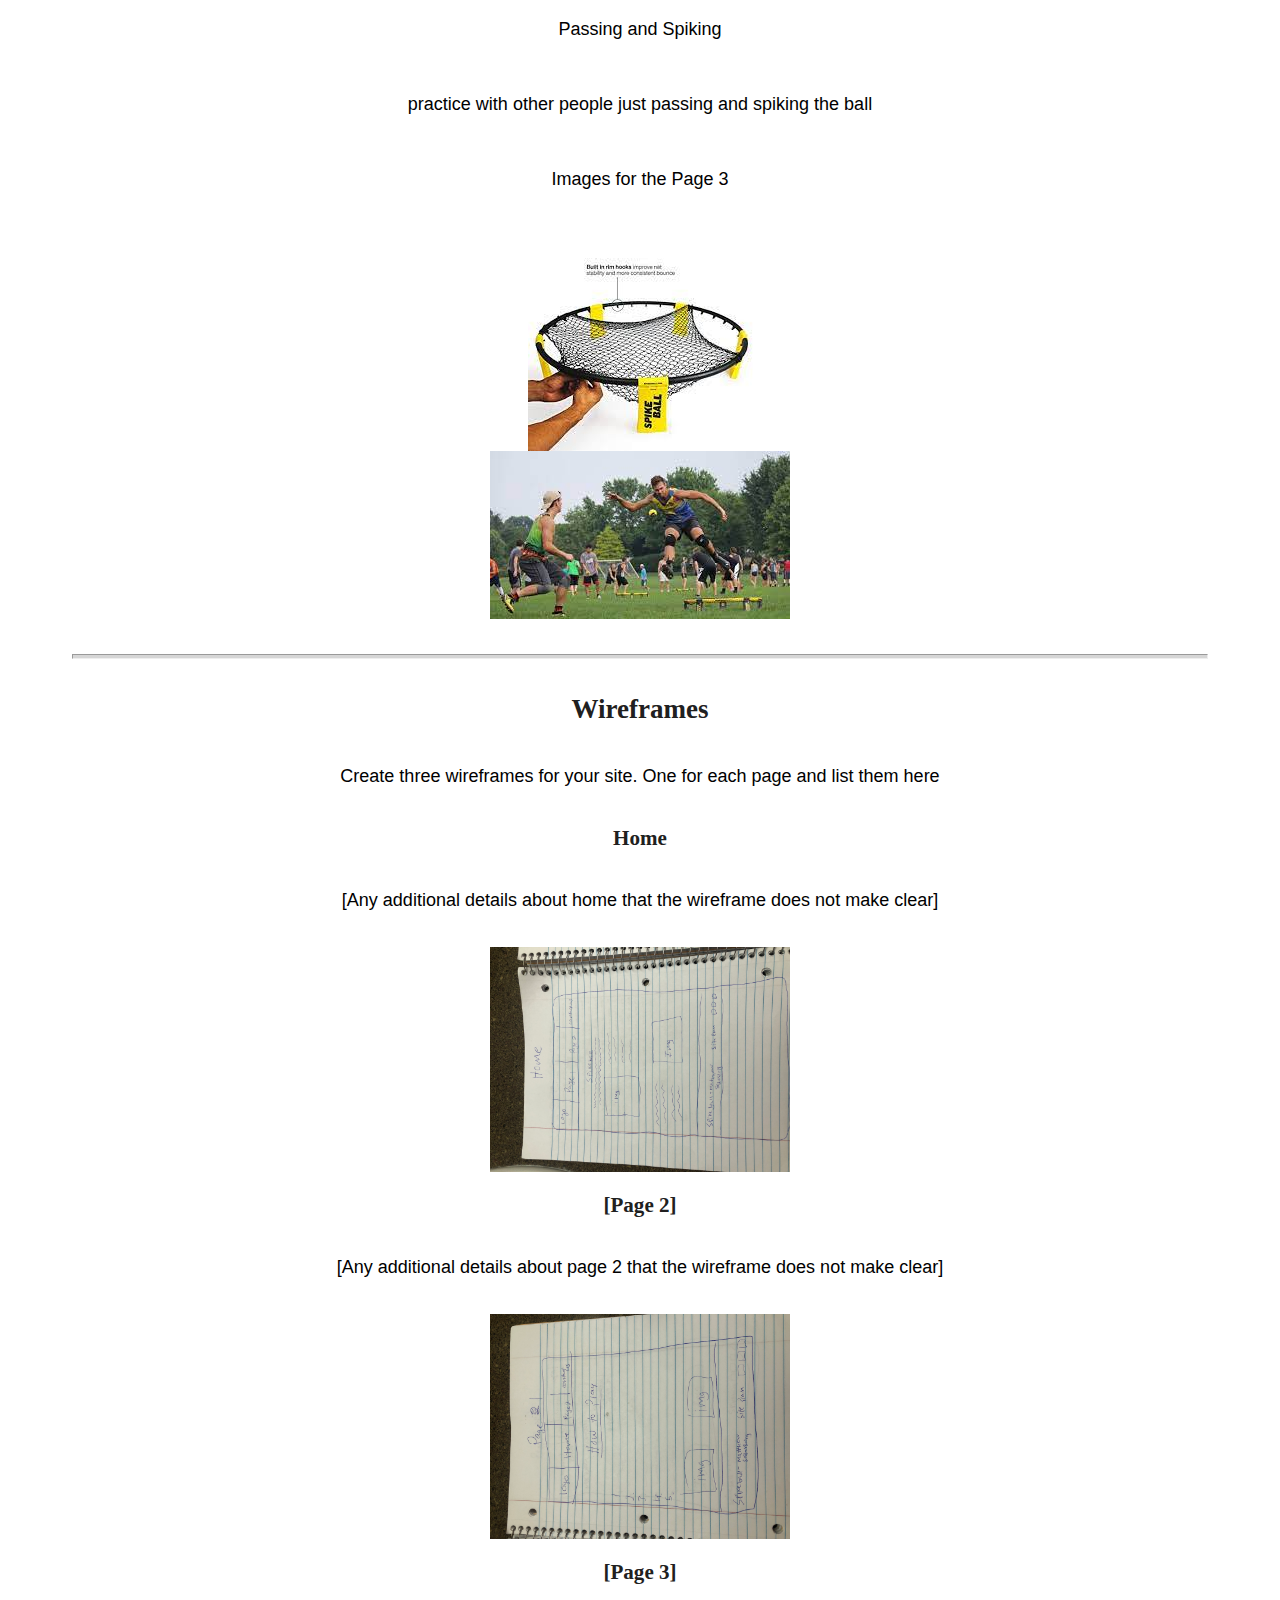
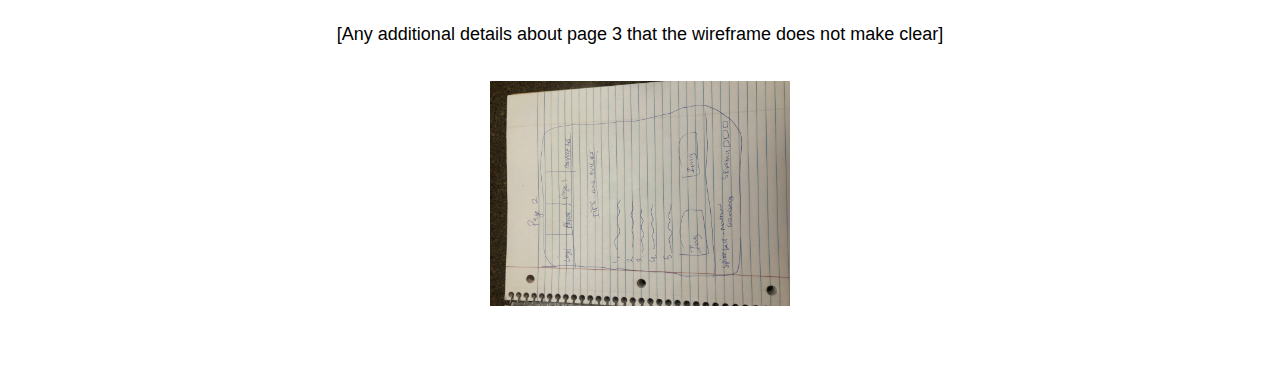
<file: Spikeball/site-plan.html>
<!DOCTYPE html>
<html lang="en-us">
    
  <head>
    <meta charset="utf-8">
    <title>Site Plan</title>
    <link type="text/css" rel="stylesheet" href="site-plan.css">
  </head>

  <body>
    <header>
      <h1>[Spikeball] Site Plan</h1>
      <h2>Matthew Soderborg</h2>
      <h2>WDD 130-[30]</h2>
      <!-- In the header above, add the name or your site, your name and class number. For example if you are in section 3 you would put WDD 130.03 -->
    </header>
    <main>

      <!-- ------------------------Steps 2-3------------------------------ -->
      <hr>
      <h2>Overview</h2>
      <h3>Purpose</h3>
      <p>to share my love of spikeball with all </p>  <!-- change this -->


      <h3>Audience</h3>
      <p>I want to share my knowledge and love of spikeball with everybody</p>  <!-- change this -->

      <hr>
      <h2>Branding</h2>
      <h3>Website Logo</h3>
      <!-- Replace this with some sort of logo for your site.  A logo can be as simple as the name of your site in a nice font :) -->
      <img src="images/spikeball-image.png" alt="Logo">
      <hr>
      <h2>
        Style Guide
      </h2>

      <!-- ------------------------Steps 4-8------------------------------ -->

      <h3>
        Color Palette
      </h3>
      <!--  The colors you choose for a website are one of the most important decisions you will make. Follow the instructions on the activity in iLearn then return and replace the color codes below with the hex color codes (the 6 digit numbers that show at the bottom of each color) for the colors you have chosen below.  You should have at least 2 colors but do not have to fill in all 4 if you do not need them.  -->

      <!-- Copy and paste the URL to your finished palette below Make sure to paste it into both spots -->
      Palette URL: <a href="https://coolors.co/ffffff-ffee32-ffd20a-202020-333533" target="_blank">https://coolors.co/ffffff-ffee32-ffd20a-202020-333533</a>


      <table class="colors">
        <tr><th>Primary</th><th>Secondary</th><th>Accent 1</th><th>Accent 2</th></tr>
        <!-- Replace the numbers in the boxes below with your hex color codes. Then switch to the site-plan.css file and change your colors there as well. -->
        <tr><td class="primary">[#202020]</td><td class="secondary">[##FFEE32]</td><td class="accent1">[##D6D6D6]</td><td class="accent2">[#ffee00]</td></tr>
      </table>

      <!-- ------------------------Step 9------------------------------ -->

      <h3>
        Typography
      </h3>
      <!-- Choose a font for your paragraphs (body copy) and headlines. What font(s) have you chosen? Why did you choose what you did?  Make sure to review the list of web safe fonts at W3Schools.org as a starting point.  Think also about which of your colors above you might use for background and font colors. -->

      <h4>
        Heading Font: Rock Salt  <!-- change this -->
      </h4>
      <h4>
        Paragraph Font: Open  <!-- change this -->
      </h4>
      <h3>
        Normal paragraph example
      </h3>
      <p>
        Lorem ipsum dolor sit amet, consectetur adipiscing elit, sed do eiusmod tempor incididunt ut labore et dolore magna aliqua. Ut enim ad minim veniam, quis nostrud exercitation ullamco laboris nisi ut aliquip ex ea commodo consequat. Duis aute irure dolor in reprehenderit in voluptate velit esse cillum dolore eu fugiat nulla pariatur. Excepteur sint occaecat cupidatat non proident, sunt in culpa qui officia deserunt mollit anim id est laborum.
      </p>
      <h3>
        Colored paragraph example
      </h3>
      <p class="colored">
        Lorem ipsum dolor sit amet, consectetur adipiscing elit, sed do eiusmod tempor incididunt ut labore et dolore magna aliqua. Ut enim ad minim veniam, quis nostrud exercitation ullamco laboris nisi ut aliquip ex ea commodo consequat. 
      </p>

      <!-- ------------------------Step 10------------------------------ -->

      <h3>
        Navigation
      </h3>
      <!-- Think about how you want your navigation bar to look. In the site-plan.css file change the colors to your colors to get the look you desire. --> 
      <nav>
        <a href="#">Home</a>
        <a href="#">Page2</a>
        <a href="#">Page3</a>
      </nav>
      <hr>
      <h2>
        Site Map
      </h2>
      <div class="sitemap">
        <div class="sm-home">
          Home
        </div>
        <div class="sm-page2">
          [Page2] <!-- change this -->
        </div>
        <div class="sm-page3">
          [Page3]  <!-- change this -->
        </div>

        <div class="top">
          &nbsp;
        </div>
        <div class="left">
          &nbsp;
        </div>
        <div class="right">
          &nbsp;
        </div>

      </div>

      <!-- --------Content Section -------------- -->
      <hr>
      <h2>
        Content
      </h2>
      <h3>Home page</h3>
      <p>
        [Some say that if volleyball and foursquare had a baby, that it would be called spikeball. 
        What started out as just a game to play with my friends in the summer quickly turned into 
        something more, I have developed a passion for this game and I want to share this passion with 
        more people] 
      </p>
      <p>Images for the Home page</p>
        <img src="images/spikeball-ppl.jpg" alt="people playing Spikeball">
        <img src="images/net.jpg" alt="Spikeball Net">

      </ul>
      <h3>[Page 2]</h3>
      <p>
        [Rules]
      </p>
      <p>
        2v2
        team A starts a point by hitting the ball down onto the net so it ricochets up towards Team B.
      </p>
      <p>
        3 touches
        paragraph paragraph-med">Teams have up to three alternating touches (think bump, set, spike) to return the ball to the net.
      </p>
      <p>
        360 degree play
        After the serve, players can move or hit in any direction.
      </p>
      <p>
        Scoring
        If a team can't return the ball onto the net with their 3 touches, their opponent scores 1 point. A shot that hits the ground, rim, or bounces more than once on the net is no good. First team to 21 wins!
      </p>

      <p>Images for the Page 2</p>
        <img src="images/spikeball-ppl2.jpg" alt="people playing spikeball on the beach">
        <img src="images/spikeball-ppl3.jpg" alt="people playing spikeball on the beah">

      </ul>
      <h3>[Page 3]</h3>
      <p>
        [Tips and Tricks]
      </p>

      <p>Setting up your spikeball net</p>

      <ol>1. Take the five leg and rim pieces and conntect them to make a circle</ol>
      <ol>2. Connect the net to the rim, do this by connecting the net at 5 points 
        equally spaced around the rim, then from there attatch the rest of the net to fill in the gaps</ol>
      <ol>3. To check if you setup the net correctly, drop a ball on it from eye level and if it bounces
        above your waist then you are good
      </ol>

      <p>Passing and Spiking</p>
      <p>practice with other people just passing and spiking the ball</p>

      


    
      <p>Images for the Page 3</p>
        <img src="images/net-setup.jpg" alt="non-setup net">
        <img src="images/spike.jpg" alt="person spiking ball">

      </ul>
      <hr>
      <h2>
        Wireframes
      </h2>
      <p>
        Create three wireframes for your site. One for each page and list them here</p>

      <h3>Home</h3>
      <p>         
        [Any additional details about home that the wireframe does not make clear]
      </p>
      <img class="wf" src="images/IMG_4518.JPG" alt="home page wireframe">

      <h3>[Page 2]</h3>
      <p>         
        [Any additional details about page 2 that the wireframe does not make clear]
      </p>
      <img class="wf" src="images/IMG_4519.JPG" alt="page 2 wireframe">

      <h3>[Page 3]</h3>
      <p>         
        [Any additional details about page 3 that the wireframe does not make clear]
      </p>
      <img class="wf" src="images/IMG_4520.JPG" alt="page 3 wireframe">
    </main>
  </body>

</html>
</file>
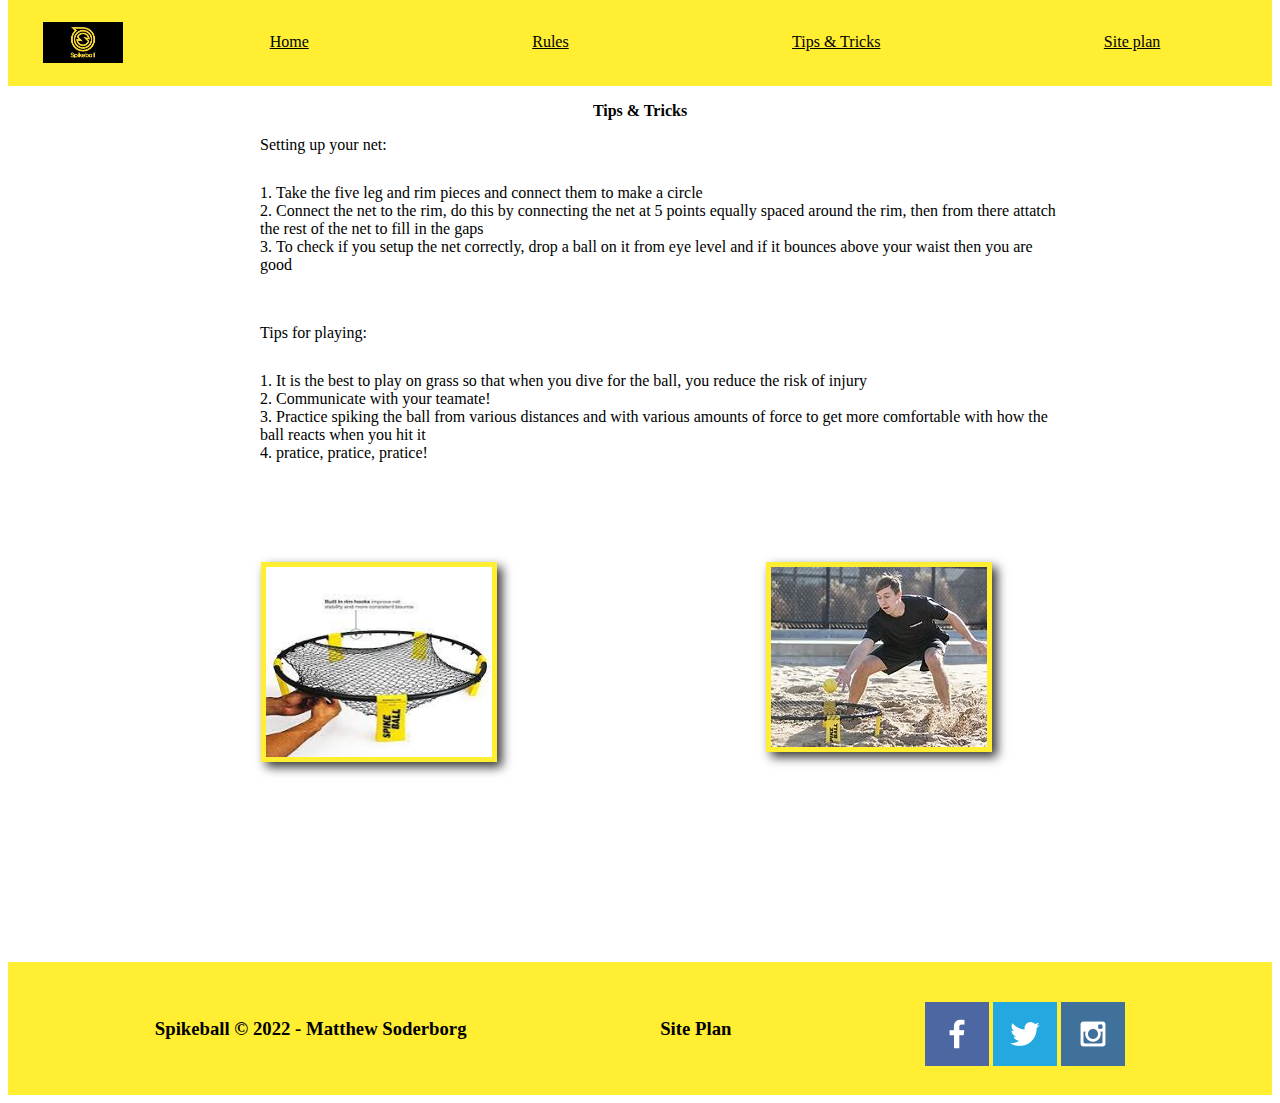
<file: Spikeball/tips&tricks.html>
<!DOCTYPE html>
<html lang="en">
  <head>
    <meta charset="UTF-8" />
    <meta http-equiv="X-UA-Compatible" content="IE=edge" />
    <meta name="viewport" content="width=device-width, initial-scale=1.0" />
    <link rel="stylesheet" href="styles/tips&tricks.css" />
    <title>Document</title>
  </head>
  <body>
    <header>
      <a id="logo_link" href="index.html">
        <img
          class="logo"
          src="images/spikeball-image.png"
          alt="Spikeball Logo"
        />
      </a>
      <nav>
        <a href="index.html">Home</a>
        <a href="rules.html">Rules</a>
        <a href="tips&tricks.html">Tips & Tricks</a>
        <a href="site-plan.html">Site plan</a>
      </nav>
    </header>

    <p id="tips_head">Tips & Tricks</p>
    <div class="list1">
      <ol>
        Setting up your net:

        <li id="item1">
          Take the five leg and rim pieces and connect them to make a circle
        </li>
        <li>
          Connect the net to the rim, do this by connecting the net at 5 points
          equally spaced around the rim, then from there attatch the rest of the
          net to fill in the gaps
        </li>
        <li>
          To check if you setup the net correctly, drop a ball on it from eye
          level and if it bounces above your waist then you are good
        </li>
      </ol>
    </div>
    <ol>
      Tips for playing:

      <li id="item2">
        It is the best to play on grass so that when you dive for the ball, you
        reduce the risk of injury
      </li>
      <li>Communicate with your teamate!</li>
      <li>
        Practice spiking the ball from various distances and with various
        amounts of force to get more comfortable with how the ball reacts when
        you hit it
      </li>
      <li>pratice, pratice, pratice!</li>
    </ol>

    <!-- <img src="images/net-setup.jpg" alt="non-setup net" />
    <img
      src="images/guy on beach playing spikeball.jpg"
      alt="person spiking ball"
    /> -->

    <div class="rulesimg">
      <img
        id="rulespic1"
        src="images/net-setup.jpg"
        alt="non-setup net"
        alt="people playing spikeball"
      />
      <img
        id="rulespic2"
        src="images/guy on beach playing spikeball.jpg"
        alt="people playing spikeball"
      />
    </div>
    <footer>
      <h3>Spikeball &copy; 2022 - Matthew Soderborg</h3>
      <h3><a href="site-plan.html">Site Plan</a></h3>
      <div class="social">
        <a href="https://facebook.com">
          <img src="images/facebook.png" alt="fb icon" />
        </a>
        <a href="https://twitter.com">
          <img src="images/twitter.png" alt="twitter icon" />
        </a>
        <a href="https://instagram.com">
          <img src="images/instagram.png" alt="instagram icon" />
        </a>
      </div>
    </footer>
  </body>
</html>
</file>
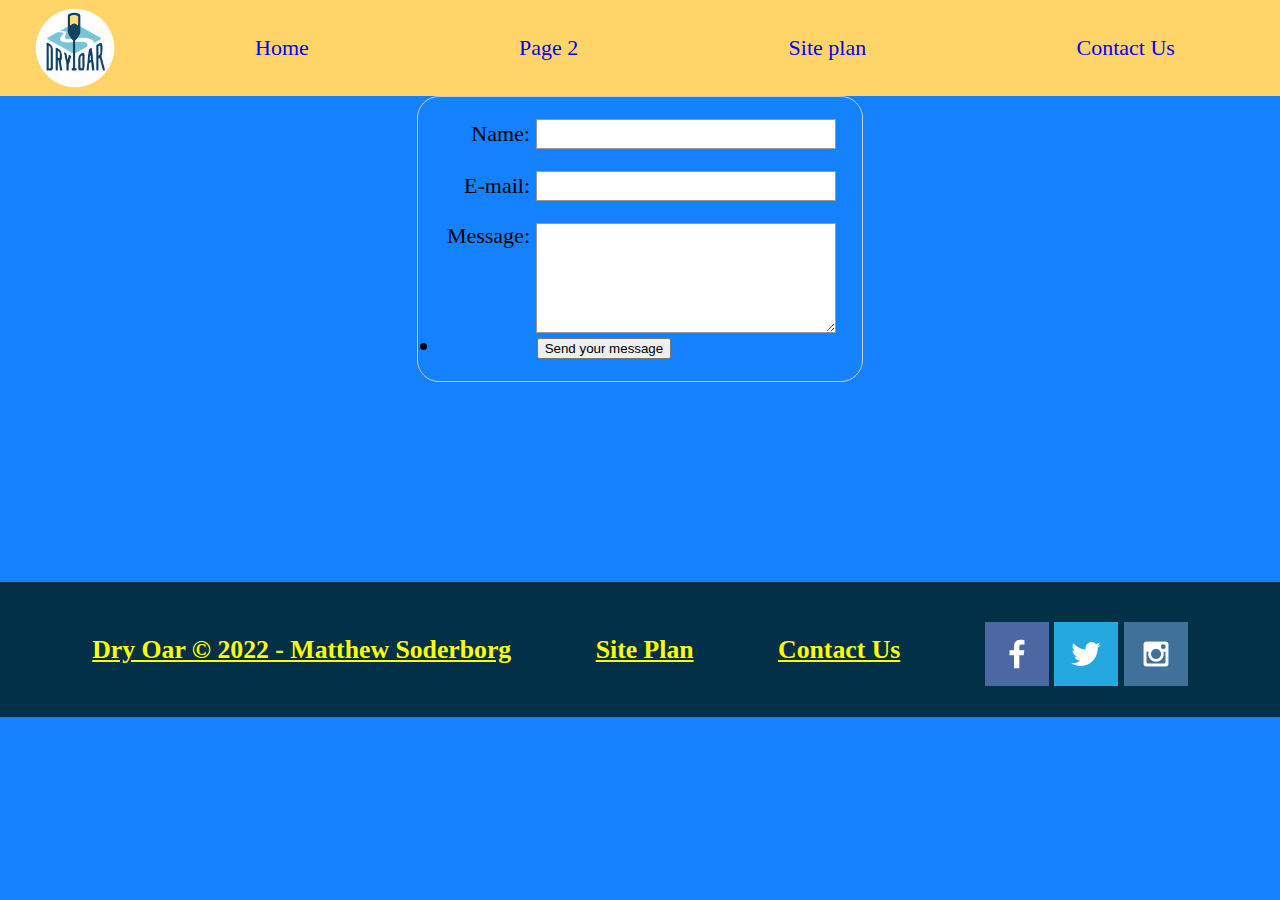
<file: wwr/contactus.html>
<!DOCTYPE html>
<html lang="en">
  <head>
    <meta charset="UTF-8" />
    <meta http-equiv="X-UA-Compatible" content="IE=edge" />
    <meta name="viewport" content="width=device-width, initial-scale=1.0" />
    <title>Contact Us</title>
    <link rel="stylesheet" href="styles/style.css" />
    <style>
      form {
        /* Center the form on the page */
        margin: 0 auto;
        width: 400px;
        /* Form outline */
        padding: 1em;
        border: 1px solid #ccc;
        border-radius: 1em;
      }

      ul {
        list-style: none;
        padding: 0;
        margin: 0;
      }

      form li + li {
        margin-top: 1em;
      }

      label {
        /* Uniform size & alignment */
        display: inline-block;
        width: 90px;
        text-align: right;
      }

      input,
      textarea {
        /* To make sure that all text fields have the same font settings
     By default, textareas have a monospace font */
        font: 1em sans-serif;

        /* Uniform text field size */
        width: 300px;
        box-sizing: border-box;

        /* Match form field borders */
        border: 1px solid #999;
      }

      input:focus,
      textarea:focus {
        /* Additional highlight for focused elements */
        border-color: #000;
      }

      textarea {
        /* Align multiline text fields with their labels */
        vertical-align: top;

        /* Provide space to type some text */
        height: 5em;
      }

      .button {
        /* Align buttons with the text fields */
        padding-left: 90px; /* same size as the label elements */
      }

      button {
        /* This extra margin represent roughly the same space as the space
     between the labels and their text fields */
        margin-left: 0.5em;
      }
      #feedback {
    background-color: antiquewhite;
    position: absolute;
    top: 0;
    left: 0;
    right: 0;
    padding: .5em;
    /* make this element invisible until we are ready for it */
    display: none;       
}
.moveDown {
    margin-top: 3em;
}
    </style>
  </head>

  <body>
</html>

<header>
  <a id="logo_link" href="index.html">
    <img class="logo" src="images/logo.png" alt="Dry Oar Logo" />
  </a>
  <nav>
    <a href="index.html">Home</a>
    <a href="rivers.html">Page 2</a>
    <a href="site-plan-rafting.html">Site plan</a>
    <a href="contactus.html">Contact Us</a>
  </nav>
</header>

<main>
  <div id="feedback"></div>
  <form action="/my-handling-form-page" method="post">
    <ul>
      <li>
        <label for="name">Name:</label>
        <input type="text" id="name" name="user_name" />
      </li>
      <li>
        <label for="mail">E-mail:</label>
        <input type="email" id="mail" name="user_email" />
      </li>
      <li>
        <label for="msg">Message:</label>
        <textarea id="msg" name="user_message"></textarea>
      </li>
    </ul>
    <li class="button">
      <button type="submit">Send your message</button>
    </li>
  </form>
</main>

<footer>
  <h3>Dry Oar &copy; 2022 - Matthew Soderborg</h3>
  <h3><a href="site-plan-rafting.html">Site Plan</a></h3>
  <h3><a href="contactus.html">Contact Us</a></h3>
  <div class="social">
    <a href="https://facebook.com">
      <img src="images/facebook.png" alt="fb icon" />
    </a>
    <a href="https://twitter.com">
      <img src="images/twitter.png" alt="twitter icon" />
    </a>
    <a href="https://instagram.com">
      <img src="images/instagram.png" alt="instagram icon" />
    </a>
  </div>
</footer>

<script>
    // get the feedback div element so we can do something with it.
    const feedbackElement = document.getElementById('feedback');
    // get the form so we can read what was entered in it.
    const formElement = document.forms[0];
    // add a 'listener' to wait for a submission of our form. When that happens run the code below.
    formElement.addEventListener('submit', function(e) {
        // stop the form from doing the default action.
        e.preventDefault();
        // set the contents of our feedback element to a message letting the user know the form was submitted successfully. Notice that we pull the name that was entered in the form to personalize the message!
        feedbackElement.innerHTML = 'Hello '+ formElement.user_name.value +'! Thank you for your message. We will get back with you as soon as possible!';
        // make the feedback element visible.
        feedbackElement.style.display = "block";
        // add a class to move everything down so our message doesn't cover it.
        document.body.classList.toggle('moveDown');
    });
</script>

</body>
</file>
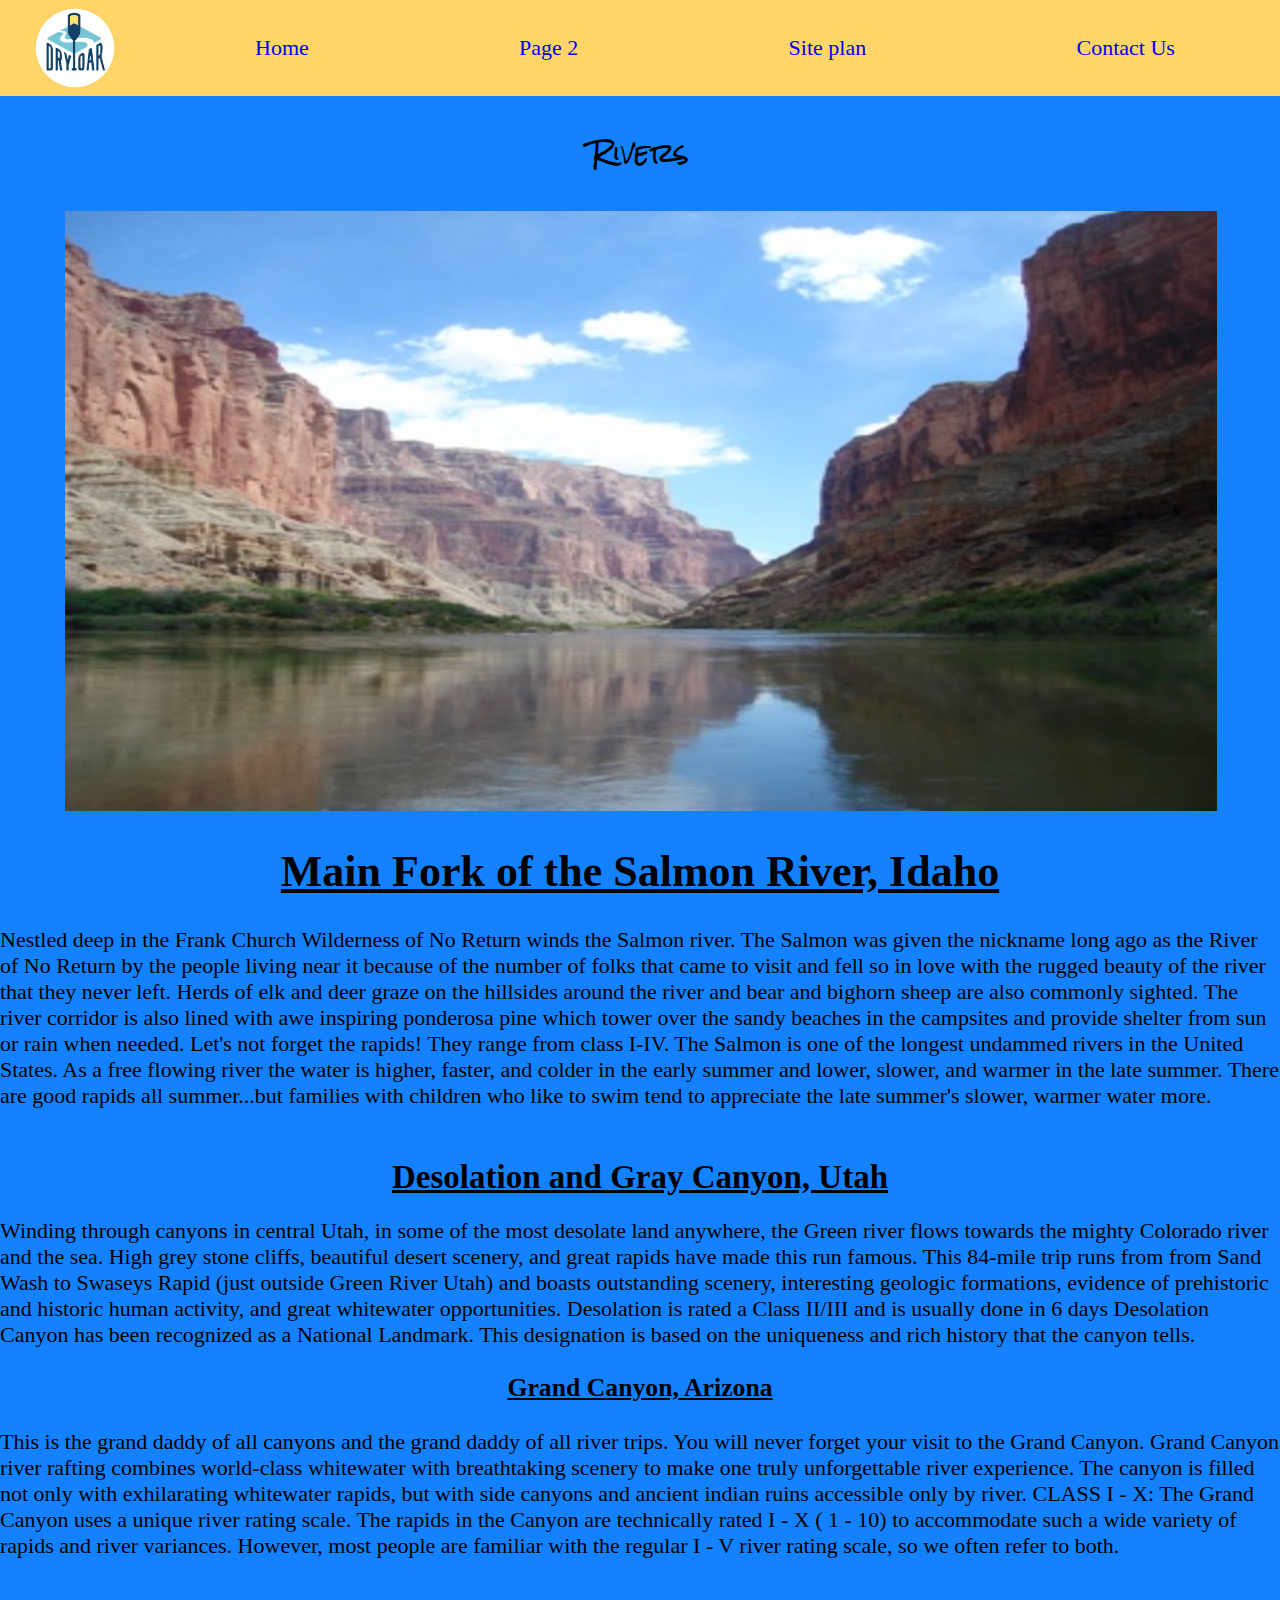
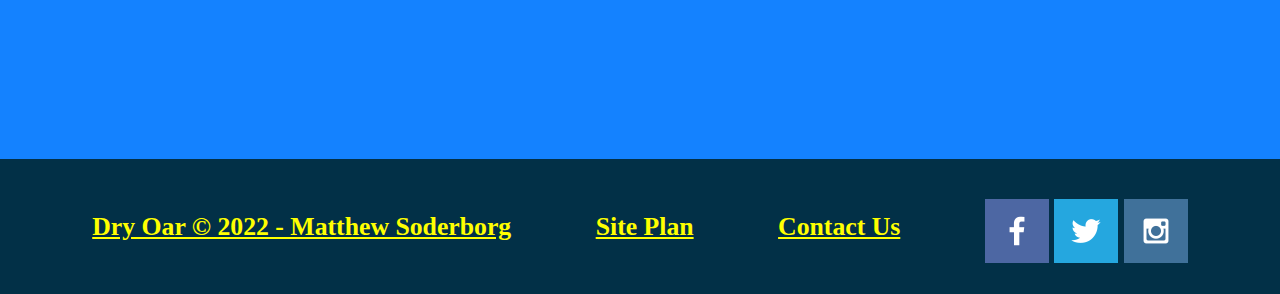
<file: wwr/rivers.html>
<!DOCTYPE html>
<html lang="en">
  <head>
    <meta charset="UTF-8" />
    <meta http-equiv="X-UA-Compatible" content="IE=edge" />
    <meta name="viewport" content="width=device-width, initial-scale=1.0" />
    <title>Rivers</title>
    <link rel="stylesheet" href="styles/style.css" />
  </head>
  <body>
    <div id="content">
      <header>
        <a id="logo_link" href="index.html">
          <img class="logo" src="images/logo.png" alt="Dry Oar Logo" />
        </a>
        <nav>
          <a href="index.html">Home</a>
          <a href="#">Page 2</a>
          <a href="site-plan-rafting.html">Site plan</a>
          <a href="contactus.html">Contact Us</a>
        </nav>
      </header>
      <div>
        <p id="head">Rivers</p>

        <img id="pic" src="images/river-narrow.jpg" alt="narrow river" />
      </div>

      <h1 class="page2">Main Fork of the Salmon River, Idaho</h1>
      <div class="text_1">
        Nestled deep in the Frank Church Wilderness of No Return winds the
        Salmon river. The Salmon was given the nickname long ago as the River of
        No Return by the people living near it because of the number of folks
        that came to visit and fell so in love with the rugged beauty of the
        river that they never left. Herds of elk and deer graze on the hillsides
        around the river and bear and bighorn sheep are also commonly sighted.
        The river corridor is also lined with awe inspiring ponderosa pine which
        tower over the sandy beaches in the campsites and provide shelter from
        sun or rain when needed. Let's not forget the rapids! They range from
        class I-IV. The Salmon is one of the longest undammed rivers in the
        United States. As a free flowing river the water is higher, faster, and
        colder in the early summer and lower, slower, and warmer in the late
        summer. There are good rapids all summer...but families with children
        who like to swim tend to appreciate the late summer's slower, warmer
        water more.
      </div>

      <h2 class="page2">Desolation and Gray Canyon, Utah</h2>
      <div class="text_2">
        <p>
          Winding through canyons in central Utah, in some of the most desolate
          land anywhere, the Green river flows towards the mighty Colorado river
          and the sea. High grey stone cliffs, beautiful desert scenery, and
          great rapids have made this run famous. This 84-mile trip runs from
          from Sand Wash to Swaseys Rapid (just outside Green River Utah) and
          boasts outstanding scenery, interesting geologic formations, evidence
          of prehistoric and historic human activity, and great whitewater
          opportunities. Desolation is rated a Class II/III and is usually done
          in 6 days Desolation Canyon has been recognized as a National
          Landmark. This designation is based on the uniqueness and rich history
          that the canyon tells.
        </p>
      </div>

      <h3>Grand Canyon, Arizona</h3>
      <div class="text_3"></div>
      <p>
        This is the grand daddy of all canyons and the grand daddy of all river
        trips. You will never forget your visit to the Grand Canyon. Grand
        Canyon river rafting combines world-class whitewater with breathtaking
        scenery to make one truly unforgettable river experience. The canyon is
        filled not only with exhilarating whitewater rapids, but with side
        canyons and ancient indian ruins accessible only by river. CLASS I - X:
        The Grand Canyon uses a unique river rating scale. The rapids in the
        Canyon are technically rated I - X ( 1 - 10) to accommodate such a wide
        variety of rapids and river variances. However, most people are familiar
        with the regular I - V river rating scale, so we often refer to both.
      </p>

      <footer>
        <h3>Dry Oar &copy; 2022 - Matthew Soderborg</h3>
        <h3><a href="site-plan-rafting.html">Site Plan</a></h3>
        <h3><a href="contactus.html">Contact Us</a></h3>
        <div class="social">
          <a href="https://facebook.com">
            <img src="images/facebook.png" alt="fb icon" />
          </a>
          <a href="https://twitter.com">
            <img src="images/twitter.png" alt="twitter icon" />
          </a>
          <a href="https://instagram.com">
            <img src="images/instagram.png" alt="instagram icon" />
          </a>
        </div>
      </footer>
    </div>
  </body>
</html>
</file>
<file: Spikeball/styles/index.css>
@import url("https://fonts.googleapis.com/css2?family=Inter&family=Rock+Salt&display=swap");
body {
  background-color: black;
}
.logo {
  width: 80px;
}
#logo_link {
  padding-top: 5px;
  justify-self: center;
  align-self: center;
}
nav {
  display: flex;
  justify-content: space-around;
}
nav a {
  text-align: center;
  color: black;
  text-decoration: none;
  padding: 35px;
  text-decoration: underline;
}
nav a:hover {
  background-color: black;
  color: grey;
}

header {
  background-color: #ffee32;
  display: grid;
  grid-template-columns: 150px auto;
  margin-top: -10px;
}

.home-grid {
  display: grid;
  grid-template-columns: repeat(10, 1fr);
}

#hero {
  display: grid;
  grid-template-columns: 1fr 3fr 1fr;
  margin-top: -100px;
}
#hero-box {
  grid-column: 1/4;
  grid-row: 1/3;
  z-index: -1;
}
#hero-msg {
  grid-column: 2/3;
  grid-row: 1/2;
  margin-top: 80px;
}
.home_title {
  text-align: center;
  font-family: "Rock Salt", Arial, Helvetica;
  color: black;
  font-size: 2em;
  margin-top: 10px;
}
#hero-image {
  width: 100%;
}
.button-box {
  text-align: center;
}
.start {
  color: white;
  text-decoration: none;
  font-size: 18px;
  padding: 15px 30px;
  margin-top: 50px;
  border-radius: 5px;
}
.start:hover {
  background-color: black;
}
.box-img {
  float: left;
}
h2 {
  color: white;
}
footer {
  background-color: #ffee32;
  padding: 25px 50px;
  margin-top: 200px;
  display: flex;
  justify-content: space-around;
  align-items: center;
}
footer .social img {
  padding-top: 15px;
}
footer h3 {
  color: black;
}
footer a {
  color: black;
  text-decoration: none;
}
footer a:hover {
  color: black;
  text-decoration: underline;
}
</file>
<file: wwr/styles/style.css>
@import url("https://fonts.googleapis.com/css2?family=Inter&family=Rock+Salt&display=swap");
:root #content {
  max-width: 1600px;
  margin: 0 auto;
}

body {
  background-color: #1482ff;
  font-size: 22px;
  margin: 0;
  padding: 0;
}
.logo {
  width: 80px;
}
#logo_link {
  padding-top: 5px;
  justify-self: center;
  align-self: center;
}
nav {
  display: flex;
  justify-content: space-around;
}
nav a {
  text-align: center;
  color: blue;
  text-decoration: none;
  padding: 35px;
}
.home_title {
  text-align: center;
  font-family: "Rock Salt", Arial, Helvetica;
  color: #8ecae6;
  font-size: 2em;
  margin-top: 10px;
}
.headings {
  font-family: Perpetua, "Times New Roman", Times, serif;
}
.home_text {
  color: #8ecae6;
  font-size: 1em;
}

.button-box {
  text-align: center;
}
main section {
  text-align: center;
}
main section img {
  box-sizing: border-box;
}
#backround {
  height: 725px;
  background-color: #ffd468;
}

header {
  background-color: #ffd468;
  display: grid;
  grid-template-columns: 150px auto;
}
#hero {
  display: grid;
  grid-template-columns: 1fr 3fr 1fr;
  margin-top: -100px;
}
#hero-box {
  grid-column: 1/4;
  grid-row: 1/3;
  z-index: -1;
}
#hero-msg {
  grid-column: 2/3;
  grid-row: 1/2;
  margin-top: 80px;
}
nav a:hover {
  background-color: aqua;
  color: blue;
}

.book {
  color: red;
  text-decoration: none;
  font-size: 18px;
  padding: 15px 30px;
  margin-top: 50px;
  border-radius: 5px;
}
.join {
  color: blue;
  text-decoration: none;
  font-size: 18px;
  padding: 15px 30px;
  margin-top: 50px;
  border-radius: 5px;
}
.book:hover {
  background-color: #023047;
}
.join:hover {
  background-color: yellow;
}
#backround {
  background-color: #023047;
  color: yellow;
  grid-column: 1/11;
  grid-row: 4/9;
}
.msg {
  background-color: #ffd468;
  color: #ffd468;
  line-height: 1.5em;
  padding: 35px;
  grid-column: 6/10;
  grid-row: 6/7;
  box-shadow: 5px 5px 10px white;
}
.home-grid {
  display: grid;
  grid-template-columns: repeat(10, 1fr);
}

h2 {
  margin: 0;
}
h4 {
  color: #023047;
}
.msg h2 {
  color: black;
  font-family: "Rock Salt";
}
.msg p {
  color: black;
  font-size: 0.8em;
  padding-bottom: 15px;
}
footer {
  background-color: #023047;
  padding: 25px 50px;
  margin-top: 200px;
  display: flex;
  justify-content: space-around;
  align-items: center;
}
footer .social img {
  padding-top: 15px;
}
footer h3 {
  color: yellow;
}
footer a {
  color: yellow;
  text-decoration: none;
}
footer a:hover {
  color: yellow;
  text-decoration: underline;
}
.icon {
  width: 80px;
  color: #ffd468;
  padding-top: 10px;
}
.top {
  width: 100%;
}
.rivers-card {
  margin: 200px 0;
  grid-column: 2/4;
  grid-row: 2/3;
}
.camping-card {
  margin: 200px 0;
  grid-column: 5/7;
  grid-row: 2/3;
}
.rapids-card {
  margin: 200px 0;
  grid-column: 8/10;
  grid-row: 2/3;
}
.card-img {
  border: 10px solid black;
  transition: transform 5s;
  box-shadow: 5px 5px 10px white;
}
.card-img:hover {
  opacity: 0.6;
  transform: scale(1.1);
}
.card-img,
.mountains {
  width: 100%;
}
.mountains {
  grid-column: 2/7;
  grid-row: 5/8;
  box-shadow: 5px 5px 10px white;
}

/* ---------page 2---------------------------------------------------------------------------------------------------- */

#pic {
  width: 90%;
  height: 600px;
  margin: 0 auto;
  padding-left: 65px;
  padding-right: 80px;
  z-index: -2;
}

#head {
  text-align: center;
  font-family: "Rock Salt", Arial, Helvetica;
  font-size: larger;
}
.page2 {
  text-align: center;
  text-decoration: underline;
}
#text_1 {
  text-align: center;
  padding-left: 20px;
}
h2 {
  padding-top: 50px;
}
h3 {
  text-align: center;
  text-decoration: underline;
}

@media screen and (max-width: 900px) {
  #hero,
  .home-grid {
    display: block;
    height: auto;
  }
  nav,
  footer {
    flex-direction: column;
  }
  nav a {
    display: block;
    padding: 15px;
  }
  #hero {
    margin-top: 0;
  }
  #hero-msg {
    margin-top: 0;
  }
  #hero-msg h4 {
    display: none;
  }
  .home-title {
    font-size: 25px;
    color: #6f7364;
  }
  .rivers-card,
  .camping-card,
  .rapids-card {
    margin: 50px auto;
    width: 60%;
  }
  #background {
    display: none;
  }
  .mountains,
  .msg {
    width: 80%;
    display: block;
    margin: 0 auto;
  }
  footer {
    margin-top: 25px;
  }
}
</file>
<file: styles.css>
header {
  text-align: center;
}
.title {
  margin: 0 auto;
}
.heading {
  display: inline-flex;
  height: 50px;
  border-bottom: 1px solid#d3d6da;
  font-weight: 700;
  font-size: 36px;
  width: 500px;
}
/* .button {
  background-color: #d3d6da;
  border-radius: 4px;
  color: black;
  justify-content: center;
  align-items: center;
} */
.backspace {
  width: 20px;
  height: 20px;
  justify-content: center;
}
.help {
  margin-right: 40px;
  height: 30px;
  width: 30px;
}
.pics {
  height: 30px;
  width: 30px;
}
.row1 {
  display: grid;
  grid-template-columns: repeat(5, 53px);
  justify-content: center;
  grid-gap: 8px;
  padding-bottom: 5px;
  padding-top: 10px;
}
.space {
  width: 21px;
}

.row1 div {
  border: 2px solid #d3d6da;
  height: 53px;
  width: 53px;
}
.row2 {
  display: grid;
  grid-template-columns: repeat(5, 53px);
  justify-content: center;
  grid-gap: 8px;
  padding-bottom: 5px;
}

.row2 div {
  border: 2px solid #d3d6da;
  height: 53px;
  width: 53px;
}
.row3 {
  display: grid;
  grid-template-columns: repeat(5, 53px);
  justify-content: center;
  grid-gap: 8px;
  padding-bottom: 5px;
}

.row3 div {
  border: 2px solid #d3d6da;
  height: 53px;
  width: 53px;
}
.row4 {
  display: grid;
  grid-template-columns: repeat(5, 53px);
  justify-content: center;
  grid-gap: 8px;
  padding-bottom: 5px;
}

.row4 div {
  border: 2px solid #d3d6da;
  height: 53px;
  width: 53px;
}
.row5 {
  display: grid;
  grid-template-columns: repeat(5, 53px);
  justify-content: center;
  grid-gap: 8px;
  padding-bottom: 5px;
}

.row5 div {
  border: 2px solid #d3d6da;
  height: 53px;
  width: 53px;
}
.row6 {
  display: grid;
  grid-template-columns: repeat(5, 53px);
  justify-content: center;
  grid-gap: 8px;
  padding-bottom: 5px;
}

.row6 div {
  border: 2px solid #d3d6da;
  height: 53px;
  width: 53px;
}
.keyrow {
  display: flex;
  width: 100%;
  margin: 0 auto 8px;
  align-items: center;
  flex-grow: 1.5;
}
.board {
  margin: 0 auto;
  margin-top: 2.5px;
  width: 500px;
  height: 200px;
  padding: 2.5px;
}
.button {
  border: 0;
  padding: 0;
  margin: 0 6px 0 0;
  height: 58px;
  border-radius: 4px;
  background-color: #d3d6da;
  display: flex;
  flex: 1;
  justify-content: center;
  align-items: center;
}

/* .keyboard1 {
  display: grid;
  grid-template-columns: repeat(10, 43px);
  grid-template-rows: repeat(1, 58px);
  justify-content: center;
}
.keyboard div:nth-child(1) {
  display: flex;
  align-items: center;
  justify-content: center;
}
.keyboard2 {
  display: grid;
  grid-template-columns: repeat(10, 43px);
  grid-template-rows: repeat(1, 58px);
  justify-content: center;
  color: #d3d6da;
}
.keyboard2 div:nth-child(1) {
  display: flex;
  align-items: center;
  justify-content: center;
}
.keyboard3 {
  display: grid;
  grid-template-columns: repeat(10, 43px);
  grid-template-rows: repeat(1, 58px);
  justify-content: center;
  color: #d3d6da;
}
.keyboard3 div:nth-child(1) {
  display: flex;
  align-items: center;
  justify-content: center;
} */

/* .color_butt {
  background-color: #d3d6da;
} */
</file>
<file: positionstyles.css>
/* CSS - Name: "positionstyles.css" */
/* Activity 1 styles */
.content1 {
  display: grid;
  grid-template-columns: 1fr 1fr;
  justify-items: center;
  grid-gap: 20px;
}
.red1 {
  width: 100%;
  height: 100px;
  background-color: red;
  grid-column: 1/3;
}
.green1 {
  width: 200px;
  height: 200px;
  background-color: green;
}
.yellow1 {
  width: 200px;
  height: 200px;
  background-color: gold;
}
.blue1 {
  width: 100%;
  height: 100px;
  background-color: blue;
  grid-column: 1/3;
}
/* Activity 2 styles */
.content2 {
  display: grid;
  grid-template-columns: 50px 50px 50px 50px 50px;
}
.red2 {
  width: 100px;
  height: 100px;
  background-color: red;
  grid-column: 1/3;
}
.green2 {
  width: 100px;
  height: 100px;
  background-color: green;
  grid-column: 2/-3;
  margin-top: -50px;
}
.yellow2 {
  width: 100px;
  height: 100px;
  background-color: gold;
  grid-column: 3/-2;
  margin-top: -50px;
}
.blue2 {
  width: 100px;
  height: 100px;
  background-color: blue;
  grid-column: 4/-1;
  margin-top: -50px;
}
/* Activity 3 styles */
.content3 {
  display: grid;
  grid-template-columns: repeat(4, 1fr);
}
.red3 {
  width: 100%;
  height: 100px;
  background-color: red;
  grid-column: 1/5;
}
.green3 {
  width: 430px;
  height: 200px;
  background-color: green;
}
.yellow3 {
  width: 430px;
  height: 200px;
  background-color: gold;
  grid-column: 3/5;
}
.blue3 {
  width: 100%;
  height: 100px;
  background-color: blue;
  grid-column: 1/5;
}
/* Activity 4 styles */
.content4 {
  display: grid;
  height: 400px;
  grid-template-columns: repeat(2, 1fr);
  grid-template-rows: repeat(3, 1fr);
}
.red4 {
  width: 100%;
  height: 100%;
  background-color: red;
  grid-row: 1/4;
}
.green4 {
  width: 100%;
  height: 100%;
  background-color: green;
}
.yellow4 {
  width: 100%;
  height: 100%;
  background-color: gold;
}
.blue4 {
  width: 100%;
  height: 100%;
  background-color: blue;
}
/* Activity 5 styles */
.content5 {
  height: 400px;
}
.red5 {
  width: 80%;
  height: 100px;
  background-color: red;
}
.green5 {
  width: 200px;
  height: 200px;
  background-color: green;
  float: left;
}
.yellow5 {
  width: 80%;
  height: 70%;
  background-color: gold;
}
.blue5 {
  width: 80%;
  height: 100px;
  background-color: blue;
}
/* Activity 6 styles */
.content6 {
  display: grid;
  grid-template-columns: repeat(6, 100px);
  grid-template-rows: repeat(6, 100px);
}
.red6 {
  width: 400px;
  height: 200px;
  background-color: red;
  grid-column: 1/5;
  grid-row: 1/3;
  z-index: 1;
}
.green6 {
  width: 200px;
  height: 200px;
  background-color: green;
  grid-column: 1/3;
  grid-row: 5/7;
  z-index: 3;
}
.yellow6 {
  width: 200px;
  height: 400px;
  background-color: gold;
  grid-column: 5/7;
  grid-row: 3/7;
  z-index: 3;
}
.blue6 {
  width: 400px;
  height: 400px;
  background-color: blue;
  grid-column: 2/6;
  grid-row: 2/6;
  z-index: 2;
}

/* Do not make any changes below here */
.activity {
  width: 70%;
  margin: 20px auto;
  font-family: Arial, sans-serif;
  border: 1px solid black;
  padding: 10px;
  clear: both;
  overflow: auto;
}

.hint {
  border: 1px solid grey;
  background: #e0e0e0;
  padding: 0.5em;
  position: relative;
  margin: 1em 0;
}
.hint h3 {
  margin: 0;
}
.hint:hover {
  background: #d0d0d0;
}
.hint > div {
  display: none;
}

.hint input[type="checkbox"] {
  position: absolute;
  width: 100%;
  height: 100%;
  opacity: 0;
  z-index: 1;
  cursor: pointer;
}

.hint input[type="checkbox"]:checked ~ div {
  display: block;
}

.hint i {
  position: absolute;
  transform: translate(-6px, 0);
  margin-top: 16px;
  right: 10px;
  top: -3px;
}
.hint i:before,
.hint i:after {
  content: "";
  position: absolute;
  background-color: black;
  width: 3px;
  height: 9px;
}
.hint i:before {
  transform: translate(2px, 0) rotate(45deg);
}
.hint i:after {
  transform: translate(-2px, 0) rotate(-45deg);
}

.hint input[type="checkbox"]:checked ~ i:before {
  transform: translate(-2px, 0) rotate(45deg);
}
.hint input[type="checkbox"]:checked ~ i:after {
  transform: translate(2px, 0) rotate(-45deg);
}
.hint a {
  position: relative;
  z-index: 1;
}
</file>
<file: Spikeball/styles/rules.css>
a * {
  box-sizing: border-box;
}

/* Slideshow container */
.slideshow-container {
  max-width: 1000px;
  position: relative;
  margin: auto;
}

/* Hide the images by default */
.mySlides {
  display: flex;
  place-items: center;
}

/* Next & previous buttons */
.prev,
.next {
  cursor: pointer;
  position: absolute;
  top: 50%;
  width: auto;
  margin-top: -22px;
  padding: 16px;
  color: black;
  font-weight: bold;
  font-size: 18px;
  transition: 0.6s ease;
  border-radius: 0 3px 3px 0;
  user-select: none;
}

/* Position the "next button" to the right */
.next {
  right: 0;
  border-radius: 3px 0 0 3px;
}

/* On hover, add a black background color with a little bit see-through */
.prev:hover,
.next:hover {
  background-color: #717171;
}

/* Caption text */
.text {
  color: black;
  font-size: 15px;
  padding: 8px 12px;
  position: absolute;
  bottom: 8px;
  width: 100%;
  text-align: center;
  font-weight: bolder;
}

/* Number text (1/3 etc) */
.numbertext {
  color: white;
  font-size: 12px;
  padding: 8px 12px;
  position: absolute;
  top: 0;
}

/* The dots/bullets/indicators */
.dot {
  cursor: pointer;
  height: 15px;
  width: 15px;
  margin: 0 2px;
  background-color: #717171;
  border-radius: 50%;
  display: inline-block;
  transition: background-color 0.6s ease;
}

.active,
.dot:hover {
  background-color: #717171;
}

/* Fading animation */
.fade {
  -webkit-animation-name: fade;
  -webkit-animation-duration: 1.5s;
  animation-name: fade;
  animation-duration: 1.5s;
}

@-webkit-keyframes fade {
  from {
    opacity: 0.4;
  }
  to {
    opacity: 1;
  }
}

@keyframes fade {
  from {
    opacity: 0.4;
  }
  to {
    opacity: 1;
  }
}

#img {
  margin: 0 auto;
  padding-bottom: 80px;
}
.logo {
  width: 80px;
}
#logo_link {
  padding-top: 5px;
  justify-self: center;
  align-self: center;
}
nav {
  display: flex;
  justify-content: space-around;
}
nav a {
  text-align: center;
  color: black;
  text-decoration: none;
  padding: 35px;
  text-decoration: underline;
}
nav a:hover {
  background-color: black;
  color: grey;
}

header {
  background-color: #ffee32;
  display: grid;
  grid-template-columns: 150px auto;
  margin-top: -10px;
}
footer {
  background-color: #ffee32;
  padding: 25px 50px;
  margin-top: 200px;
  display: flex;
  justify-content: space-around;
  align-items: center;
}
footer .social img {
  padding-top: 15px;
}
footer h3 {
  color: black;
}
footer a {
  color: black;
  text-decoration: none;
}
footer a:hover {
  color: black;
  text-decoration: underline;
}
p {
  text-align: center;
  font-weight: bolder;
  color: black;
}
.headtext {
  font-weight: bolder;
  font-size: larger;
}
.rulesimg {
  display: grid;
  grid-template-columns: repeat(5, 1fr);
  padding-top: 100px;
}
#rulespic1 {
  grid-column: 2/3;
  box-shadow: 5px 5px 10px #333533;
  border: 5px solid #ffee32;
  height: 226px;
  width: 190px;
}
#rulespic2 {
  grid-column: 4/5;
  box-shadow: 5px 5px 10px #333533;
  border: 5px solid #ffee32;
}
</file>
<file: Spikeball/site-plan.css>
/* if you are using any Google fonts change the font names below to your fonts. 
Any spaces in your font name should be replaced with a +. 
Fonts are separated by a | */
@import url("https://fonts.googleapis.com/css?family=IM+Fell+French+Canon+SC|Lato");

:root {
  /* change the values below to your colors from your palette */
  --primary-color: #202020;
  --secondary-color: #ffee32;
  --accent1-color: #d6d6d6;
  --accent2-color: #ffee00;

  /* change the values below to your chosen font(s) */
  --heading-font: "Rock Salt";
  --paragraph-font: Inter, Helvetica, sans-serif;

  /* these colors below should be chosen from among your palette colors above */
  --headline-color-on-white: #202020; /* headlines on a white background */
  --headline-color-on-color: #ffee00; /* headlines on a colored background */
  --paragraph-color-on-white: #202020; /* paragraph text on a white background */
  --paragraph-color-on-color: #ffee00; /* paragraph text on a colored background */
  --paragraph-background-color: #202020;
  --nav-link-color: #202020;
  --nav-background-color: #ffee32;
  --nav-hover-link-color: #ffee00;
  --nav-hover-background-color: #202020;
}

/*  Look around below...but DON'T CHANGE ANYTHING! */

body {
  max-width: 1200px;
  margin: 0 auto;
  padding: 4em;
  font-size: 18px;
  text-align: center;
}
img {
  display: block;
  margin: 0 auto;
}
h1,
h2,
h3,
h4,
h5,
h6 {
  font-family: var(--heading-font);
  color: var(--headline-color-on-white);
}
h2 {
  text-align: center;
}
hr {
  height: 3px;
  margin: 35px 0;
  background: var(--accent1-color);
}
header {
  padding: 1em;
  text-align: center;
  color: var(--paragraph-color-on-color);
  background-color: var(--paragraph-background-color);
}
header > h1,
header > h2 {
  color: var(--headline-color-on-color);
}

p {
  font-family: var(--paragraph-font);
  color: var(--paragraph-color);
  padding: 1em;
}
.colors {
  width: 100%;
  min-width: 350px;
  margin: 30px auto;
  text-align: center;
}
.colors th {
  background-color: #999;
}
.colors td {
  width: 25%;
  height: 3em;
}

.primary {
  background-color: var(--primary-color);
}
.secondary {
  background-color: var(--secondary-color);
}
.accent1 {
  background-color: var(--accent1-color);
}
.accent2 {
  background-color: var(--accent2-color);
}

p.colored {
  background-color: var(--paragraph-background-color);
  color: var(--paragraph-color-on-color);
}

nav {
  background-color: var(--nav-background-color);
  line-height: 3em;
  text-align: center;
  font-size: 1.2em;
}
nav {
  list-style-type: none;
  display: flex;
}
nav a {
  padding: 1em;
  min-width: 120px;
  text-decoration: none;
  padding: 10px;
}
nav a:link,
nav a:visited {
  color: var(--nav-link-color);
}
nav a:hover {
  color: var(--nav-hover-link-color);
  background-color: var(--nav-hover-background-color);
}

.sitemap {
  display: grid;
  justify-content: center;

  grid-template-columns: repeat(6, 15%);
  grid-template-rows: 3em 1.5em 1.5em 3em;
  grid-template-areas:
    ". . home home . ."
    ". . . top . ."
    ". left left right right ."
    "page2 page2 . . page3 page3";
}
.sitemap > div {
  text-align: center;
}
.sm-home {
  grid-area: home;
  background-color: #ccc;
  line-height: 3em;
}
.sm-page2 {
  grid-area: page2;
  background-color: #ccc;
  line-height: 3em;
}
.sm-page3 {
  grid-area: page3;
  background-color: #ccc;
  line-height: 3em;
}

.top {
  grid-area: top;
  border-left: 1px solid;
}

.left {
  grid-area: left;
  border-top: 1px solid;
  border-left: 1px solid;
}

.right {
  grid-area: right;
  border-top: 1px solid;
  border-right: 1px solid;
}
.wf {
  width: 300px;
}
</file>
<file: Spikeball/styles/tips&tricks.css>
.logo {
  width: 80px;
}
#logo_link {
  padding-top: 5px;
  justify-self: center;
  align-self: center;
}
nav {
  display: flex;
  justify-content: space-around;
}
nav a {
  text-align: center;
  color: black;
  text-decoration: none;
  padding: 35px;
  text-decoration: underline;
}
nav a:hover {
  background-color: black;
  color: grey;
}

header {
  background-color: #ffee32;
  display: grid;
  grid-template-columns: 150px auto;
  margin-top: -10px;
}
footer {
  background-color: #ffee32;
  padding: 25px 50px;
  margin-top: 200px;
  display: flex;
  justify-content: space-around;
  align-items: center;
}
footer .social img {
  padding-top: 15px;
}
footer h3 {
  color: black;
}
footer a {
  color: black;
  text-decoration: none;
}
footer a:hover {
  color: black;
  text-decoration: underline;
}
#tips_head {
  text-align: center;
  font-weight: bolder;
}

ol {
  list-style-position: inside;
  width: 800px;
  margin: 0 auto;
}
.list1 {
  padding-bottom: 50px;
}
#item1 {
  padding-top: 30px;
}
#item2 {
  padding-top: 30px;
}
#rulespic1 {
  grid-column: 2/3;
  box-shadow: 5px 5px 10px #333533;
  border: 5px solid #ffee32;
  width: 226px;
  height: 190px;
}
#rulespic2 {
  grid-column: 4/5;
  box-shadow: 5px 5px 10px #333533;
  border: 5px solid #ffee32;
}
.rulesimg {
  display: grid;
  grid-template-columns: repeat(5, 1fr);
  padding-top: 100px;
}
</file>
